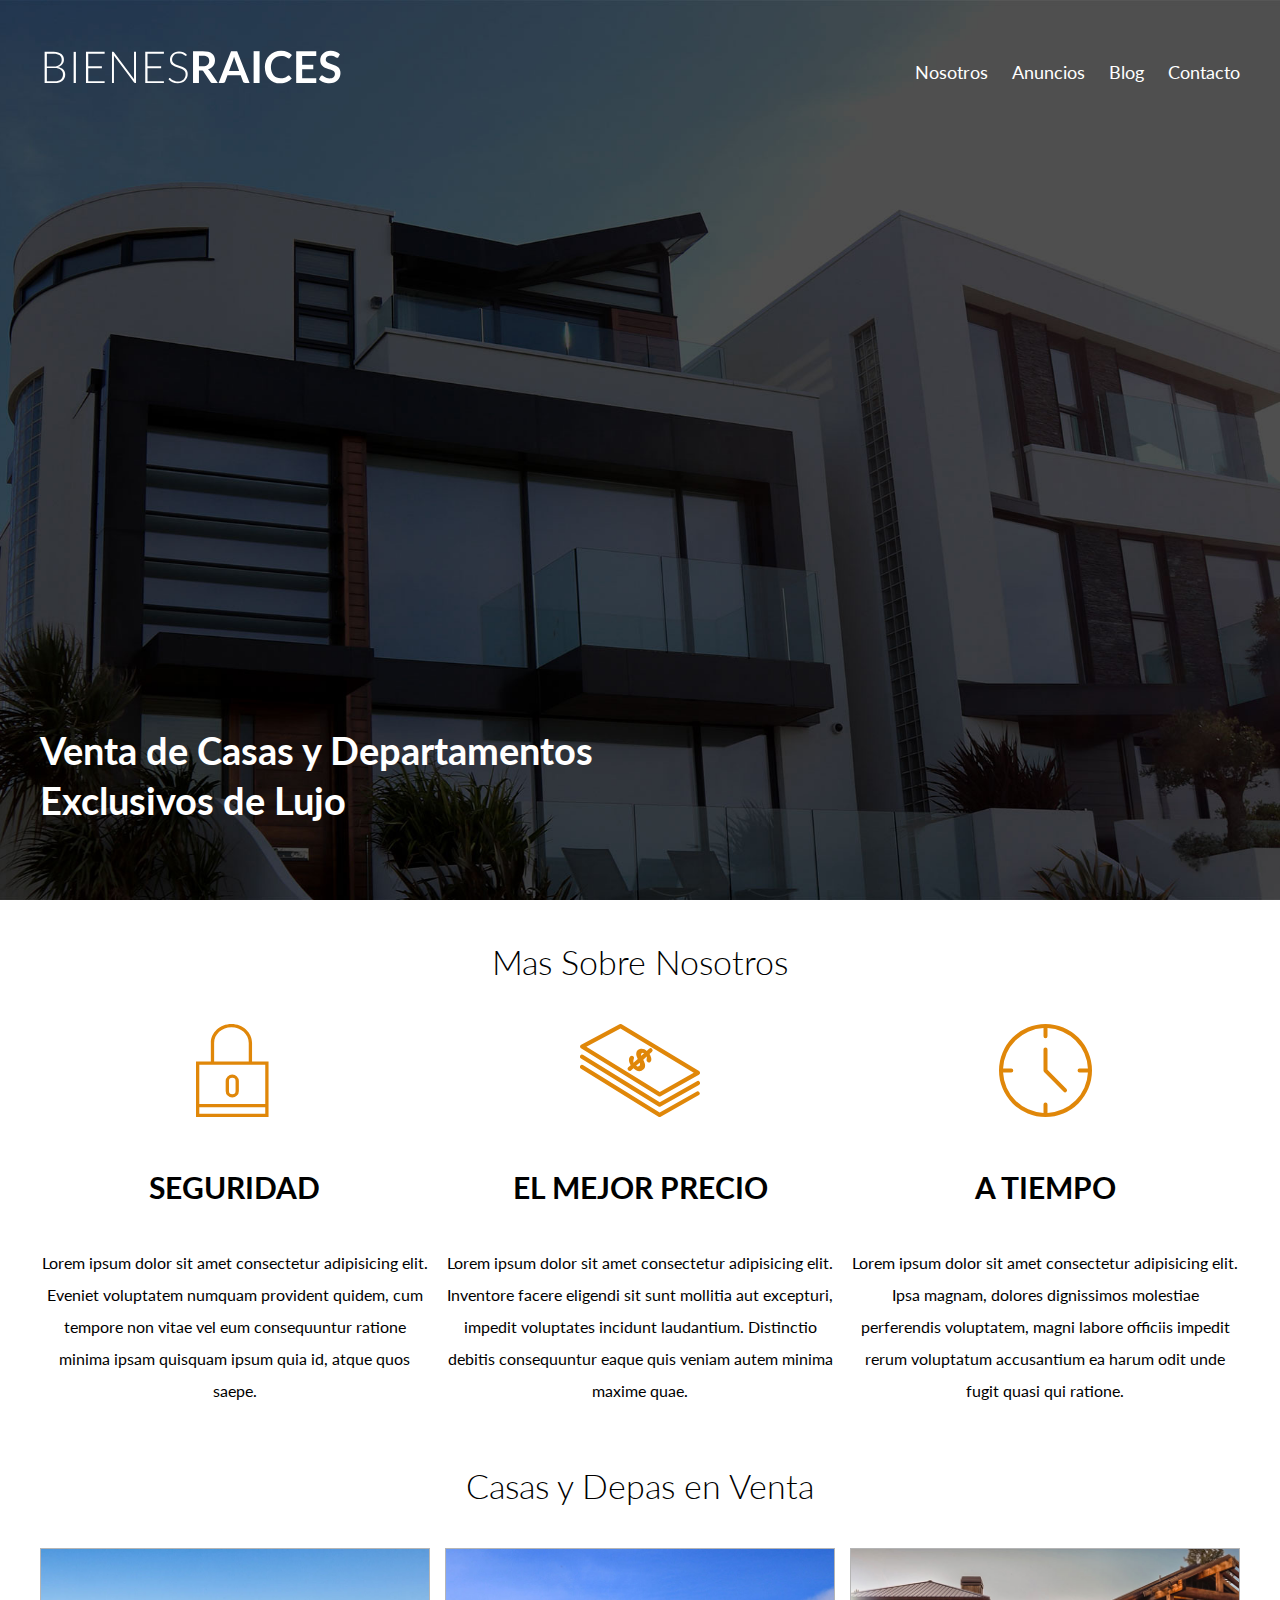
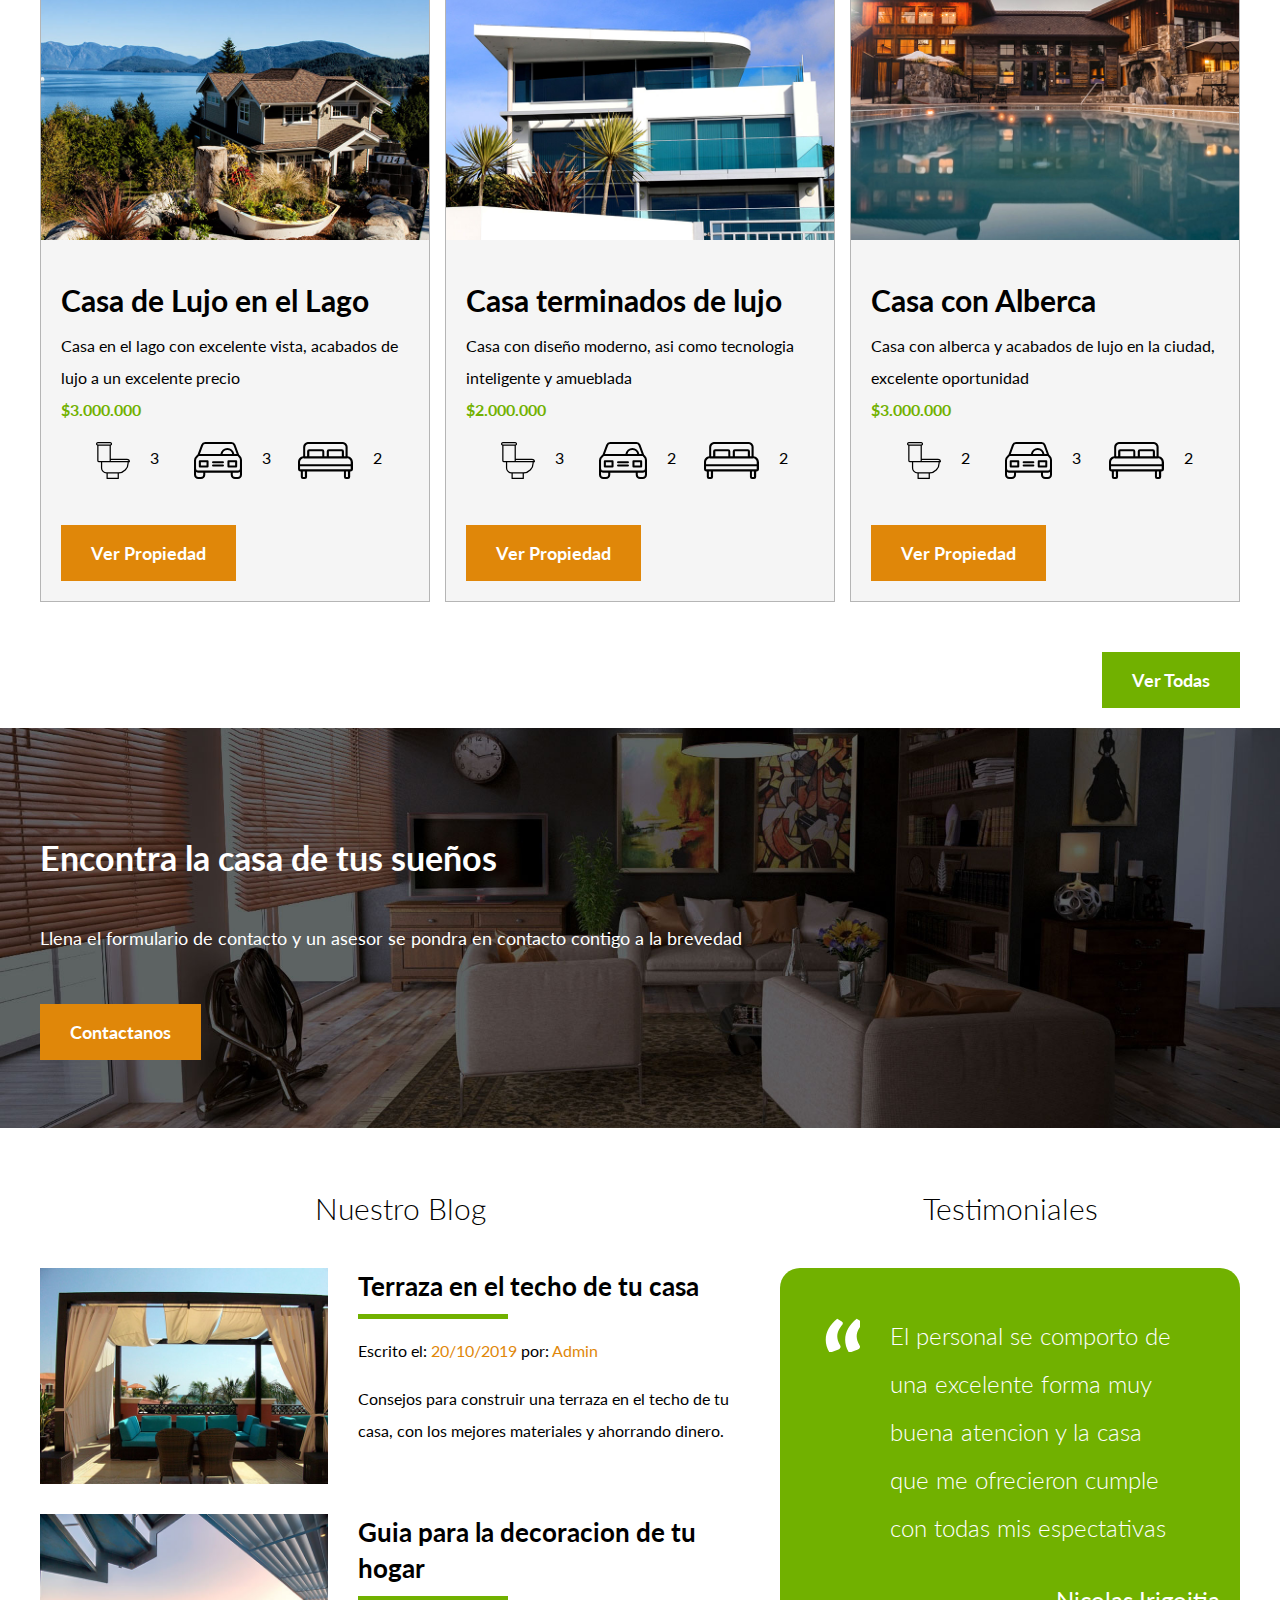
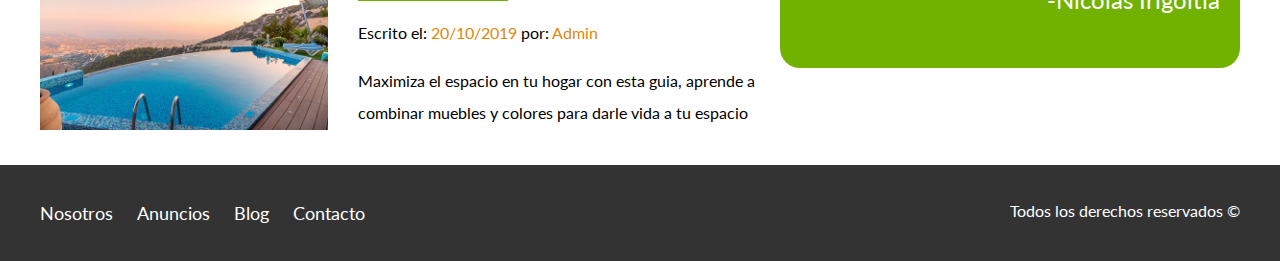
<file: index.html>
<!DOCTYPE html>
<html lang="en">
  <head>
    <meta charset="UTF-8" />
    <meta name="viewport" content="width=device-width, initial-scale=1.0" />
    <title>Bienes Raices</title>
    <link
      href="https://fonts.googleapis.com/css2?family=Lato:wght@300;400;700;900&display=swap"
      rel="stylesheet"
    />
    <link rel="stylesheet" href="css/normalize.css" />
    <link rel="stylesheet" href="css/styles.css" />
  </head>
  <body>
    <header class="site-header inicio">
      <div class="contenedor contenido-header">
        <div class="barra">
          <a href="/">
            <img src="/img/logo.svg" alt="Logotipo de bienes raices" />
          </a>
          <nav class="navegacion">
            <a href="nosotros.html">Nosotros</a>
            <a href="anuncios.html">Anuncios</a>
            <a href="blog.html">Blog</a>
            <a href="contacto.html">Contacto</a>
          </nav>
        </div>
        <h1>Venta de Casas y Departamentos Exclusivos de Lujo</h1>
      </div>
    </header>

    <section class="contenedor seccion">
      <h2 class="fw-300 centrar-texto">Mas Sobre Nosotros</h2>

      <div class="iconos-nosotros">
        <div class="icono">
          <img src="/img/icono1.svg" alt="Icono Seguridad" />
          <h3>Seguridad</h3>
          <p>
            Lorem ipsum dolor sit amet consectetur adipisicing elit. Eveniet
            voluptatem numquam provident quidem, cum tempore non vitae vel eum
            consequuntur ratione minima ipsam quisquam ipsum quia id, atque quos
            saepe.
          </p>
        </div>

        <div class="icono">
          <img src="/img/icono2.svg" alt="Icono el Mejor Precio" />
          <h3>El Mejor Precio</h3>
          <p>
            Lorem ipsum dolor sit amet consectetur adipisicing elit. Inventore
            facere eligendi sit sunt mollitia aut excepturi, impedit voluptates
            incidunt laudantium. Distinctio debitis consequuntur eaque quis
            veniam autem minima maxime quae.
          </p>
        </div>

        <div class="icono">
          <img src="/img/icono3.svg" alt="Icono a Tiempo" />
          <h3>A Tiempo</h3>
          <p>
            Lorem ipsum dolor sit amet consectetur adipisicing elit. Ipsa
            magnam, dolores dignissimos molestiae perferendis voluptatem, magni
            labore officiis impedit rerum voluptatum accusantium ea harum odit
            unde fugit quasi qui ratione.
          </p>
        </div>
      </div>
    </section>

    <main class="seccion contenedor">
      <h2 class="fw-300 centrar-texto">Casas y Depas en Venta</h2>

      <div class="contenedor-anuncios">
        <div class="anuncio">
          <img src="/img/anuncio1.jpg" alt="Anuncio 1" />
          <div class="contenido-anuncio">
            <h3>Casa de Lujo en el Lago</h3>
            <p>
              Casa en el lago con excelente vista, acabados de lujo a un
              excelente precio
            </p>
            <p class="precio">$3.000.000</p>
            <ul class="iconos-caracteristicas">
              <li>
                <img src="img/icono_wc.svg" alt="icono wc" />
                <p>3</p>
              </li>
              <li>
                <img
                  src="img/icono_estacionamiento.svg"
                  alt="icono estacionamiento"
                />
                <p>3</p>
              </li>
              <li>
                <img src="img/icono_dormitorio.svg" alt="icono dormitorio" />
                <p>2</p>
              </li>
            </ul>
            <a href="#" class="boton boton-amarillo">Ver Propiedad</a>
          </div>
        </div>

        <div class="anuncio">
          <img src="/img/anuncio2.jpg" alt="Anuncio 2" />
          <div class="contenido-anuncio">
            <h3>Casa terminados de lujo</h3>
            <p>
              Casa con diseño moderno, asi como tecnologia inteligente y
              amueblada
            </p>
            <p class="precio">$2.000.000</p>
            <ul class="iconos-caracteristicas">
              <li>
                <img src="img/icono_wc.svg" alt="icono wc" />
                <p>3</p>
              </li>
              <li>
                <img
                  src="img/icono_estacionamiento.svg"
                  alt="icono estacionamiento"
                />
                <p>2</p>
              </li>
              <li>
                <img src="img/icono_dormitorio.svg" alt="icono dormitorio" />
                <p>2</p>
              </li>
            </ul>
            <a href="#" class="boton boton-amarillo">Ver Propiedad</a>
          </div>
        </div>

        <div class="anuncio">
          <img src="/img/anuncio3.jpg" alt="Anuncio 3" />
          <div class="contenido-anuncio">
            <h3>Casa con Alberca</h3>
            <p>
              Casa con alberca y acabados de lujo en la ciudad, excelente
              oportunidad
            </p>
            <p class="precio">$3.000.000</p>
            <ul class="iconos-caracteristicas">
              <li>
                <img src="img/icono_wc.svg" alt="icono wc" />
                <p>2</p>
              </li>
              <li>
                <img
                  src="img/icono_estacionamiento.svg"
                  alt="icono estacionamiento"
                />
                <p>3</p>
              </li>
              <li>
                <img src="img/icono_dormitorio.svg" alt="icono dormitorio" />
                <p>2</p>
              </li>
            </ul>
            <a href="#" class="boton boton-amarillo">Ver Propiedad</a>
          </div>
        </div>
      </div>
      <div class="ver-todas">
        <a href="anuncios.html" class="boton boton-verde">Ver Todas</a>
      </div>
    </main>

    <section class="imagen-contacto">
      <div class="contenedor contenido-contacto">
        <h2>Encontra la casa de tus sueños</h2>
        <p>
          Llena el formulario de contacto y un asesor se pondra en contacto
          contigo a la brevedad
        </p>
        <a href="contacto.html" class="boton boton-amarillo">Contactanos</a>
      </div>
    </section>

    <div class="seccion-inferior contenedor seccion">
      <section class="blog">
        <h3 class="centrar-texto fw-300">Nuestro Blog</h3>

        <article class="entrada-blog">
          <div class="imagen">
            <img src="/img/blog1.jpg" alt="Entrada 1" />
          </div>
          <div class="texto-entrada">
            <a href="#">
              <h4>Terraza en el techo de tu casa</h4>
            </a>
            <p>Escrito el: <span> 20/10/2019 </span> por: <span> Admin </span></p>
            <p>
              Consejos para construir una terraza en el techo de tu casa, con
              los mejores materiales y ahorrando dinero.
            </p>
          </div>
        </article>

        <article class="entrada-blog">
          <div class="imagen">
            <img src="/img/blog2.jpg" alt="Entrada 2" />
          </div>
          <div class="texto-entrada">
            <a href="#">
              <h4>Guia para la decoracion de tu hogar</h4>
            </a>
            <p>Escrito el: <span> 20/10/2019 </span> por: <span> Admin </span></p>
            <p>
              Maximiza el espacio en tu hogar con esta guia, aprende a combinar
              muebles y colores para darle vida a tu espacio
            </p>
          </div>
        </article>
      </section>

      <section class="testimoniales">
        <h3 class="centrar-texto fw-300">Testimoniales</h3>
        <div class="testimonial">
          <blockquote>
            El personal se comporto de una excelente forma muy buena atencion y la
            casa que me ofrecieron cumple con todas mis espectativas
          </blockquote>
          <p>-Nicolas Irigoitia</p>
        </div>
      </section>
    </div>
    <footer class="site-footer seccion">
      <div class="contenedor contenedor-footer">
        <nav class="navegacion">
          <a href="nosotros.html">Nosotros</a>
          <a href="anuncios.html">Anuncios</a>
          <a href="blog.html">Blog</a>
          <a href="contacto.html">Contacto</a>
        </nav>

        <p class="copyright">Todos los derechos reservados &copy;</p>
      </div>
    </footer>
  </body>
</html>
</file>
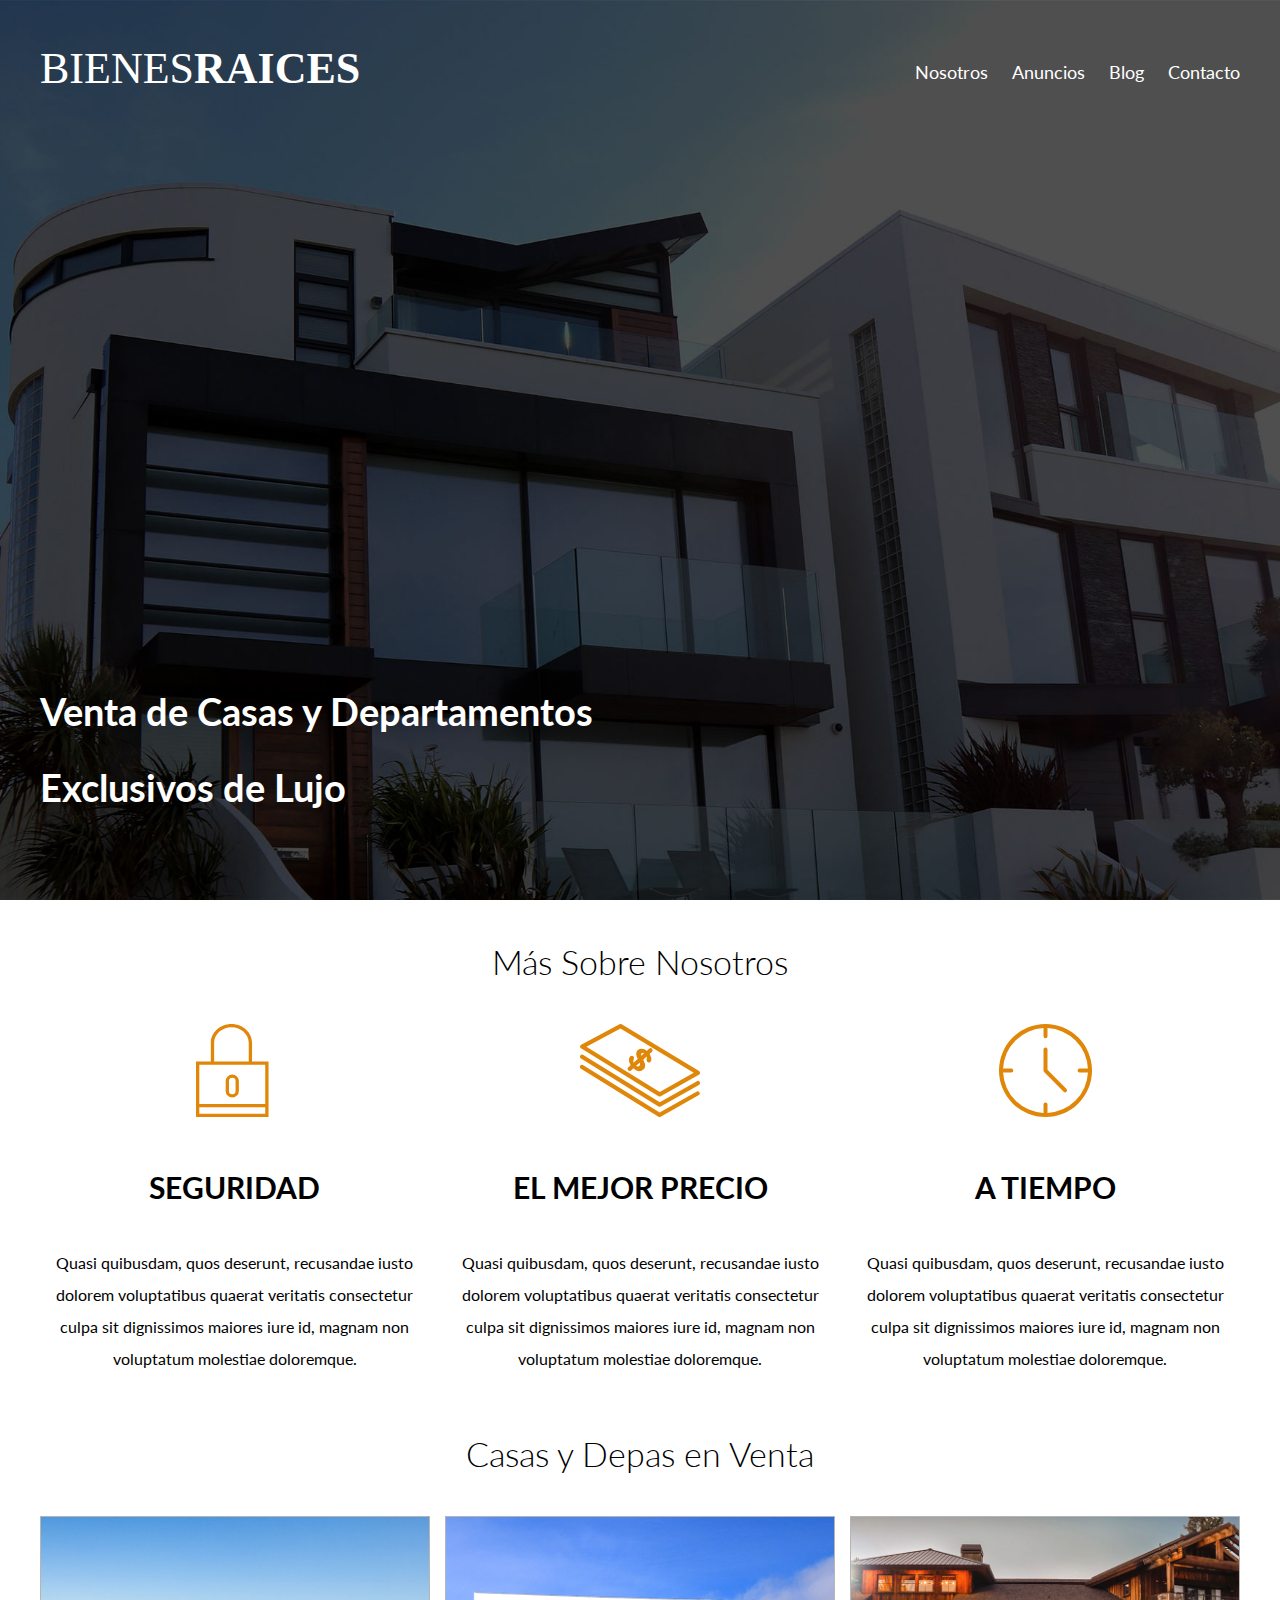
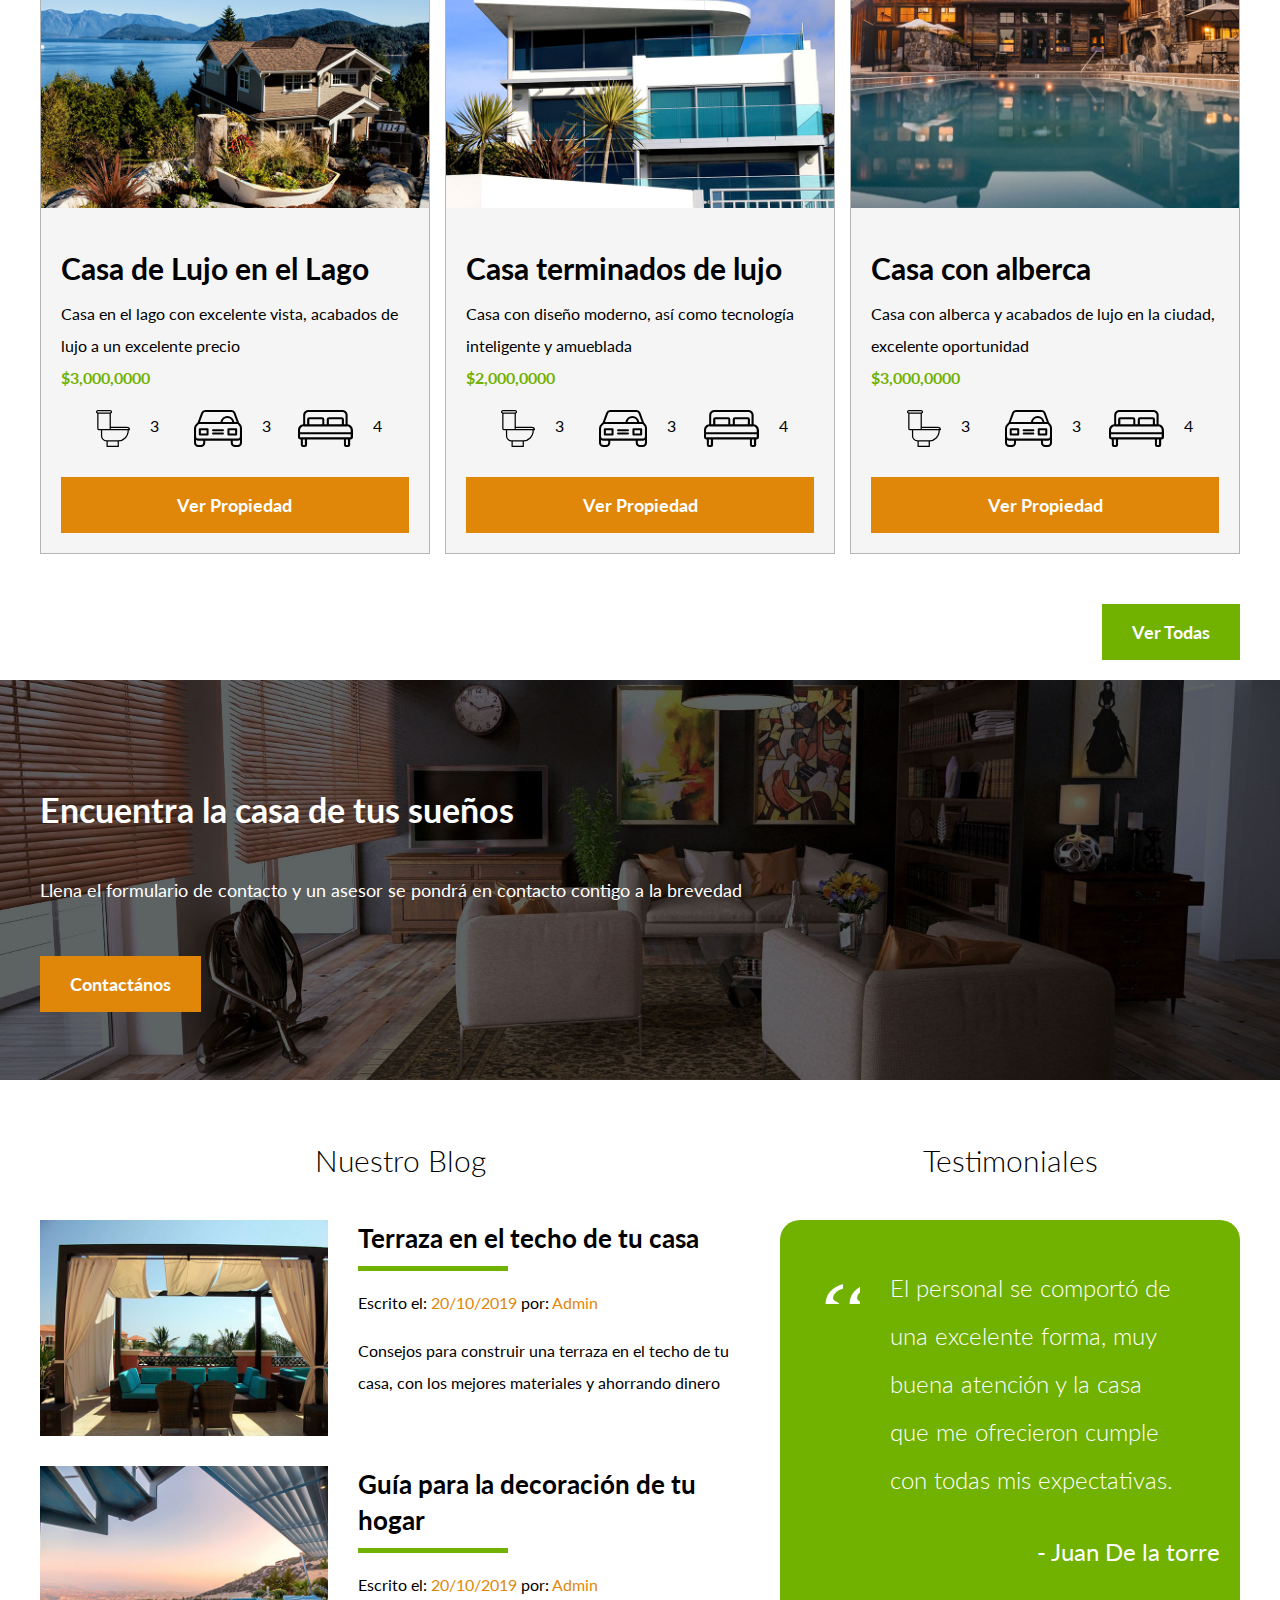
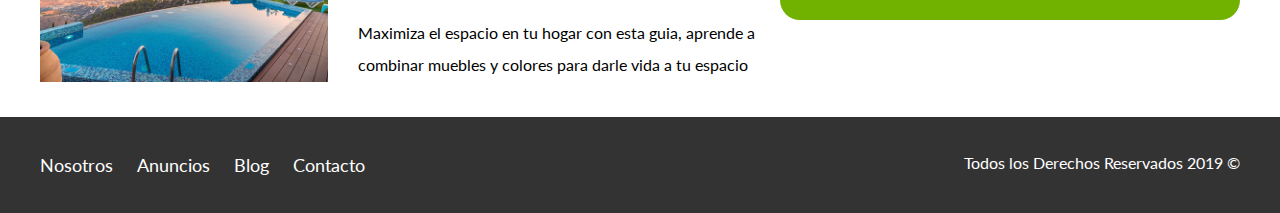
<file: proyecto Finalizado/index.html>
<!DOCTYPE html>
<html lang="en">
<head>
    <meta charset="UTF-8">
    <meta name="viewport" content="width=device-width, initial-scale=1.0">
    <meta http-equiv="X-UA-Compatible" content="ie=edge">
    <title>Bienes Raices</title>
    <link href="https://fonts.googleapis.com/css?family=Lato:300,400,700,900" rel="stylesheet">
    <link rel="stylesheet" href="css/normalize.css">
    <link rel="stylesheet" href="css/styles.css">
</head>
<body>

    <header class="site-header inicio">
        <div class="contenedor contenido-header">
            <div class="barra">
                <a href="/">
                    <img src="img/logo.svg" alt="Logotipo de Bienes Raices">
                </a>

                <div class="mobile-menu">
                    <a href="#navegacion">
                        <img src="img/barras.svg" alt="Icono Menu">
                    </a>
                </div>

                <nav id="navegacion" class="navegacion">
                    <a href="nosotros.html">Nosotros</a>
                    <a href="anuncios.html">Anuncios</a>
                    <a href="blog.html">Blog</a>
                    <a href="contacto.html">Contacto</a>
                </nav>
            </div>
            <h1>Venta de Casas y Departamentos Exclusivos de Lujo</h1>
        </div> <!-- contenedor -->
    </header>

    <section class="contenedor seccion">
        <h2 class="fw-300 centrar-texto">Más Sobre Nosotros</h2>

        <div class="iconos-nosotros">
            <div class="icono">
                <img src="img/icono1.svg" alt="Icono Seguridad">
                <h3>Seguridad</h3>
                <p>Quasi quibusdam, quos deserunt, recusandae iusto dolorem voluptatibus quaerat veritatis consectetur culpa sit dignissimos maiores iure id, magnam non voluptatum molestiae doloremque.</p>
            </div>

            <div class="icono">
                <img src="img/icono2.svg" alt="Icono Mejor Precio">
                <h3>El Mejor Precio</h3>
                <p>Quasi quibusdam, quos deserunt, recusandae iusto dolorem voluptatibus quaerat veritatis consectetur culpa sit dignissimos maiores iure id, magnam non voluptatum molestiae doloremque.</p>
            </div>

            <div class="icono">
                <img src="img/icono3.svg" alt="Icono a Tiempo">
                <h3>A Tiempo</h3>
                <p>Quasi quibusdam, quos deserunt, recusandae iusto dolorem voluptatibus quaerat veritatis consectetur culpa sit dignissimos maiores iure id, magnam non voluptatum molestiae doloremque.</p>
            </div>
        </div>
    </section>

    <main class="seccion contenedor">
        <h2 class="fw-300 centrar-texto">Casas y Depas en Venta</h2>

        <div class="contenedor-anuncios">
            <div class="anuncio">
                <img src="img/anuncio1.jpg" alt="Anuncio casa en el lago">
                <div class="contenido-anuncio">
                    <h3>Casa de Lujo en el Lago</h3>
                    <p>Casa en el lago con excelente vista, acabados de lujo a un excelente precio</p>
                    <p class="precio">$3,000,0000</p>

                    <ul class="iconos-caracteristicas">
                        <li>
                            <img src="img/icono_wc.svg" alt="icono wc">
                            <p>3</p>
                        </li>
                        <li>
                            <img src="img/icono_estacionamiento.svg" alt="icono autos">
                            <p>3</p>
                        </li>
                        <li>
                            <img src="img/icono_dormitorio.svg" alt="icono habitaciones">
                            <p>4</p>
                        </li>
                    </ul>


                    <a href="anuncio.html" class="boton boton-amarillo d-block">Ver Propiedad</a>
                </div>
            </div>

            <div class="anuncio">
                <img src="img/anuncio2.jpg" alt="Anuncio casa de lujo">
                <div class="contenido-anuncio">
                    <h3>Casa terminados de lujo</h3>
                    <p>Casa con diseño moderno, así como tecnología inteligente y amueblada</p>
                    <p class="precio">$2,000,0000</p>
                    <ul class="iconos-caracteristicas">
                        <li>
                            <img src="img/icono_wc.svg" alt="icono wc">
                            <p>3</p>
                        </li>
                        <li>
                            <img src="img/icono_estacionamiento.svg" alt="icono autos">
                            <p>3</p>
                        </li>
                        <li>
                            <img src="img/icono_dormitorio.svg" alt="icono habitaciones">
                            <p>4</p>
                        </li>
                    </ul>

                    <a href="anuncio.html" class="boton boton-amarillo d-block">Ver Propiedad</a>
                </div>
            </div>

            <div class="anuncio">
                <img src="img/anuncio3.jpg" alt="Anuncio casa con alberca">
                <div class="contenido-anuncio">
                    <h3>Casa con alberca</h3>
                    <p>Casa con alberca y acabados de lujo en la ciudad, excelente oportunidad</p>
                    <p class="precio">$3,000,0000</p>
                    <ul class="iconos-caracteristicas">
                        <li>
                            <img src="img/icono_wc.svg" alt="icono wc">
                            <p>3</p>
                        </li>
                        <li>
                            <img src="img/icono_estacionamiento.svg" alt="icono autos">
                            <p>3</p>
                        </li>
                        <li>
                            <img src="img/icono_dormitorio.svg" alt="icono habitaciones">
                            <p>4</p>
                        </li>
                    </ul>

                    <a href="anuncio.html" class="boton boton-amarillo d-block">Ver Propiedad</a>
                </div>
            </div>
        </div>

        <div class="ver-todas">
            <a href="anuncios.html" class="boton boton-verde">Ver Todas</a>
        </div>
    </main>

    <section class="imagen-contacto">
        <div class="contenedor contenido-contacto">
            <h2>Encuentra la casa de tus sueños</h2>
            <p>Llena el formulario de contacto y un asesor se pondrá en contacto contigo a la brevedad</p>
            <a href="contacto.html" class="boton boton-amarillo">Contactános</a>
        </div>
    </section>

    <div class="seccion-inferior contenedor seccion">
        <section class="blog">
            <h3 class="centrar-texto fw-300">Nuestro Blog</h3>

            <article class="entrada-blog">
                <div class="imagen">
                    <img src="img/blog1.jpg" alt="Entrada de blog">
                </div>
                <div class="texto-entrada">
                    <a href="entrada.html">
                        <h4>Terraza  en el techo de tu casa</h4>
                    </a>
                    <p>Escrito el: <span> 20/10/2019 </span> por: <span> Admin </span> </p>
                    <p>Consejos para construir una terraza en el techo de tu casa, con los mejores materiales y ahorrando dinero</p>
                </div>
            </article>

            <article class="entrada-blog">
                <div class="imagen">
                    <img src="img/blog2.jpg" alt="Entrada de blog">
                </div>
                <div class="texto-entrada">
                    <a href="entrada.html">
                        <h4>Guía para la decoración de tu hogar</h4>
                    </a>
                    <p>Escrito el: <span> 20/10/2019 </span> por: <span> Admin </span> </p>
                    <p>Maximiza el espacio en tu hogar con esta guia, aprende a combinar muebles y colores para darle vida a tu espacio</p>
                </div>
            </article>
        </section>

        <section class="testimoniales">
            <h3 class="centrar-texto fw-300">Testimoniales</h3>
            <div class="testimonial">
                
                <blockquote>
                    El personal se comportó de una excelente forma, muy buena atención y la casa que me ofrecieron cumple con todas mis expectativas.
                </blockquote>
                <p>- Juan De la torre</p>
            </div>
        </section>

    </div>

    <footer class="site-footer seccion">
        <div class="contenedor contenedor-footer">
            <nav class="navegacion">
                <a href="nosotros.html">Nosotros</a>
                <a href="anuncios.html">Anuncios</a>
                <a href="blog.html">Blog</a>
                <a href="contacto.html">Contacto</a>
            </nav>
            <p class="copyright">Todos los Derechos Reservados 2019 &copy; </p>
        </div>
    </footer>
</body>
</html>
</file>
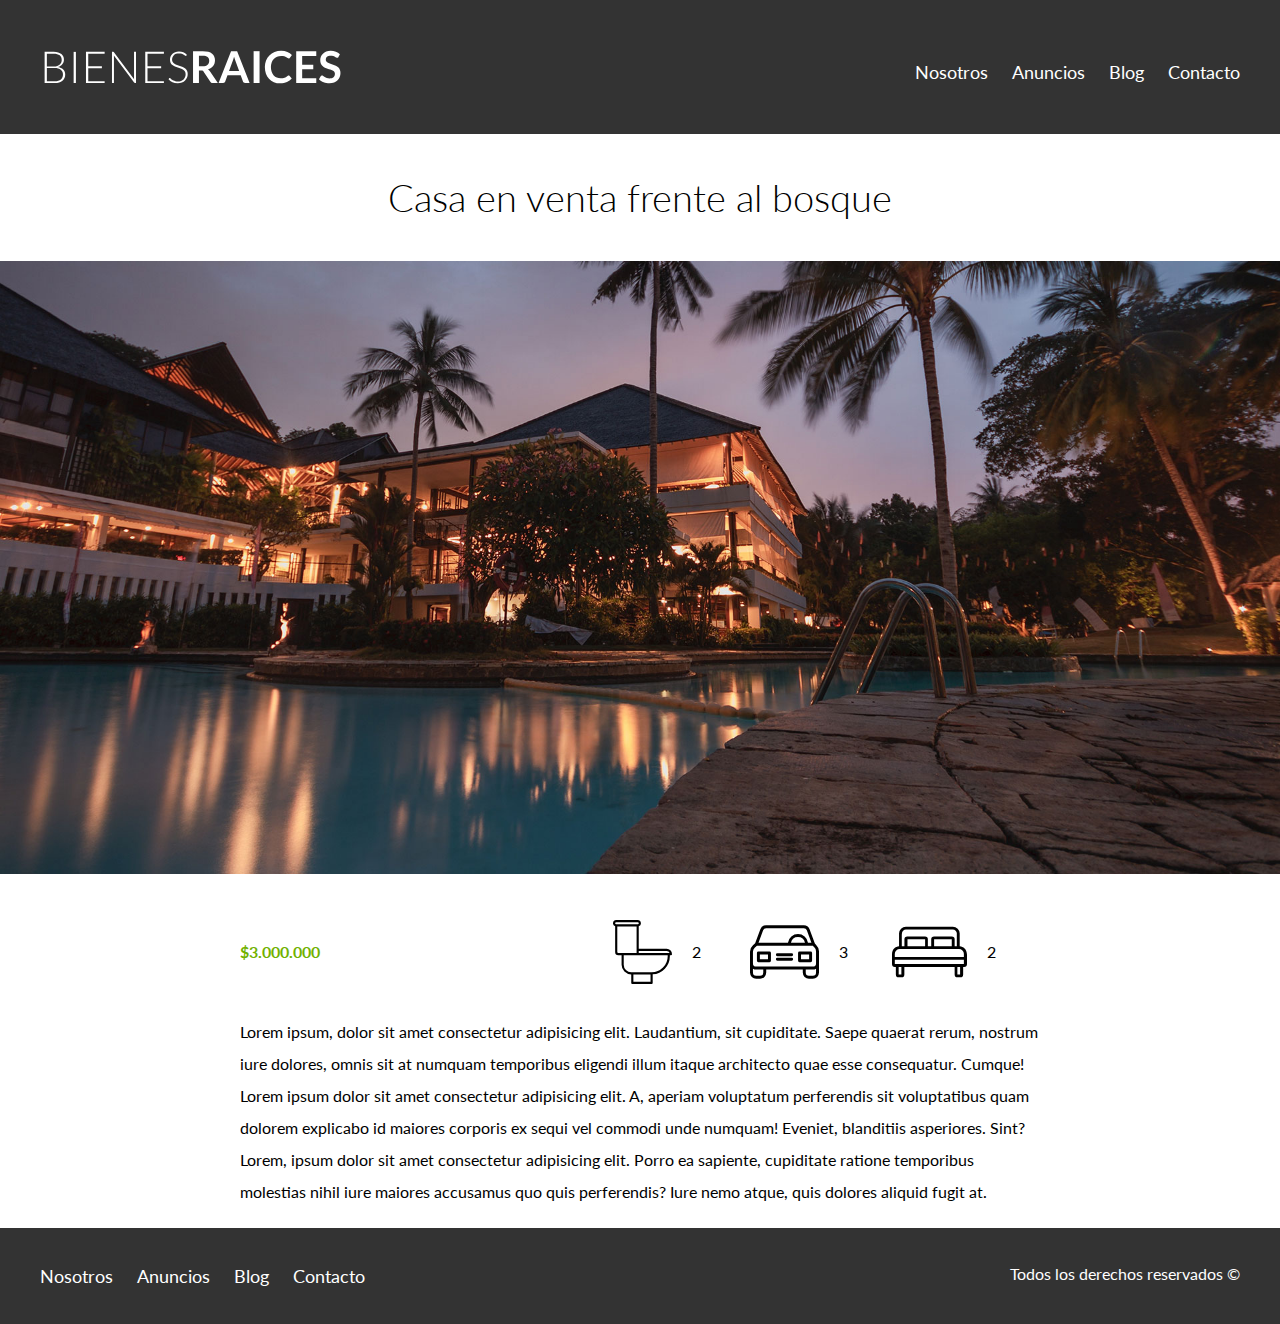
<file: anuncio.html>
<!DOCTYPE html>
<html lang="en">
  <head>
    <meta charset="UTF-8" />
    <meta name="viewport" content="width=device-width, initial-scale=1.0" />
    <title>Bienes Raices</title>
    <link
      href="https://fonts.googleapis.com/css2?family=Lato:wght@300;400;700;900&display=swap"
      rel="stylesheet"
    />
    <link rel="stylesheet" href="css/normalize.css" />
    <link rel="stylesheet" href="css/styles.css" />
  </head>
  <body>
    <header class="site-header">
      <div class="contenedor contenido-header">
        <div class="barra">
          <a href="/">
            <img src="/img/logo.svg" alt="Logotipo de bienes raices" />
          </a>
          <nav class="navegacion">
            <a href="nosotros.html">Nosotros</a>
            <a href="anuncios.html">Anuncios</a>
            <a href="blog.html">Blog</a>
            <a href="contacto.html">Contacto</a>
          </nav>
        </div>
      </div>
    </header>

    <h1 class="fw-300 centrar-texto">Casa en venta frente al bosque</h1>
    <img src="img/destacada.jpg" alt="imagen anuncio">
    <main class="contenedor seccion contenido-centrado">
      <div class="resumen-propiedad">
        <p class="precio">$3.000.000</p>
        <ul class="iconos-caracteristicas">
          <li>
            <img src="img/icono_wc.svg" alt="icono wc" />
            <p>2</p>
          </li>
          <li>
            <img
              src="img/icono_estacionamiento.svg"
              alt="icono estacionamiento"
            />
            <p>3</p>
          </li>
          <li>
            <img src="img/icono_dormitorio.svg" alt="icono dormitorio" />
            <p>2</p>
          </li>
        </ul>
      </div>
      <p>Lorem ipsum, dolor sit amet consectetur adipisicing elit. Laudantium, sit cupiditate. Saepe quaerat rerum, nostrum iure dolores, omnis sit at numquam temporibus eligendi illum itaque architecto quae esse consequatur. Cumque! Lorem ipsum dolor sit amet consectetur adipisicing elit. A, aperiam voluptatum perferendis sit voluptatibus quam dolorem explicabo id maiores corporis ex sequi vel commodi unde numquam! Eveniet, blanditiis asperiores. Sint? Lorem, ipsum dolor sit amet consectetur adipisicing elit. Porro ea sapiente, cupiditate ratione temporibus molestias nihil iure maiores accusamus quo quis perferendis? Iure nemo atque, quis dolores aliquid fugit at.</p>
    </main>
    

    <footer class="site-footer seccion">
      <div class="contenedor contenedor-footer">
        <nav class="navegacion">
          <a href="nosotros.html">Nosotros</a>
          <a href="anuncios.html">Anuncios</a>
          <a href="blog.html">Blog</a>
          <a href="contacto.html">Contacto</a>
        </nav>

        <p class="copyright">Todos los derechos reservados &copy;</p>
      </div>
    </footer>
  </body>
</html>
</file>
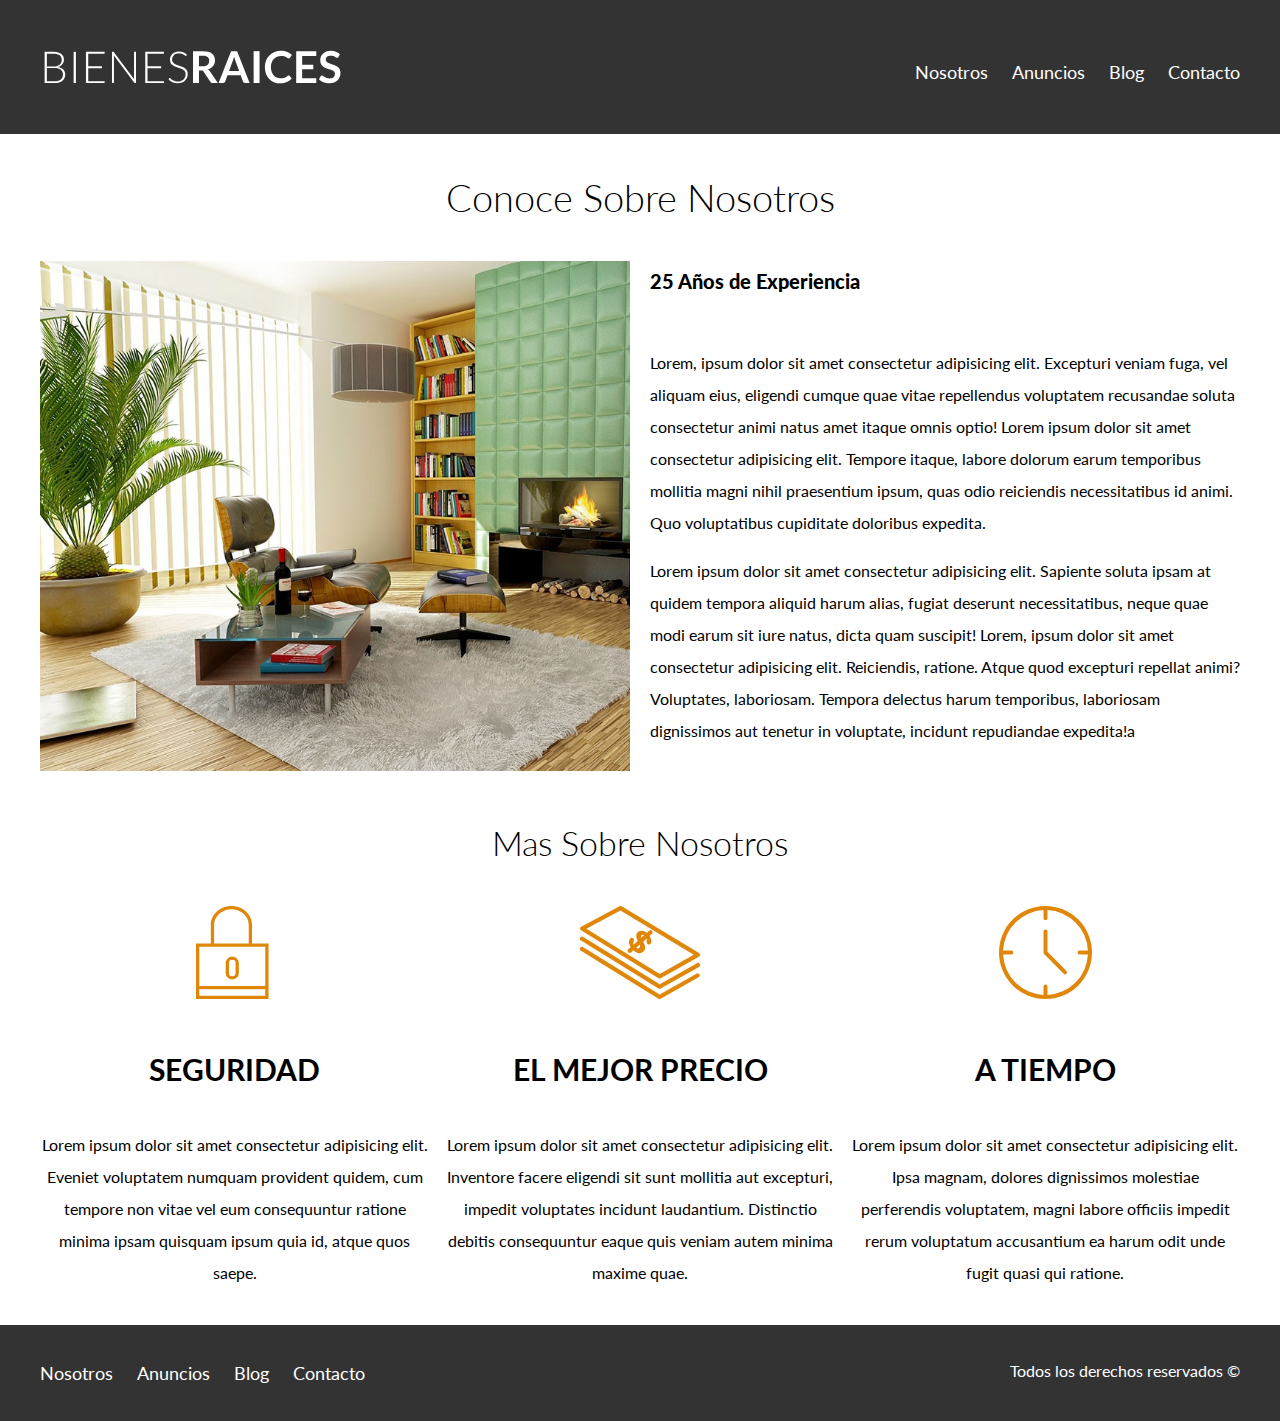
<file: nosotros.html>
<!DOCTYPE html>
<html lang="en">
  <head>
    <meta charset="UTF-8" />
    <meta name="viewport" content="width=device-width, initial-scale=1.0" />
    <title>Bienes Raices</title>
    <link
      href="https://fonts.googleapis.com/css2?family=Lato:wght@300;400;700;900&display=swap"
      rel="stylesheet"
    />
    <link rel="stylesheet" href="css/normalize.css" />
    <link rel="stylesheet" href="css/styles.css" />
  </head>
  <body>
    <header class="site-header">
      <div class="contenedor contenido-header">
        <div class="barra">
          <a href="/">
            <img src="/img/logo.svg" alt="Logotipo de bienes raices" />
          </a>
          <nav class="navegacion">
            <a href="nosotros.html">Nosotros</a>
            <a href="anuncios.html">Anuncios</a>
            <a href="blog.html">Blog</a>
            <a href="contacto.html">Contacto</a>
          </nav>
        </div>
      </div>
    </header>

    <main class="contenedor">
      <h1 class="fw-300 centrar-texto">Conoce Sobre Nosotros</h1>

      <div class="contenido-nosotros">
        <div class="imagen">
          <img src="img/nosotros.jpg" alt="imagenNosotros">
        </div>
        <div class="texto-nosotros">
          <blockquote>25 Años de Experiencia</blockquote>

          <p>Lorem, ipsum dolor sit amet consectetur adipisicing elit. Excepturi veniam fuga, vel aliquam eius, eligendi cumque quae vitae repellendus voluptatem recusandae soluta consectetur animi natus amet itaque omnis optio! Lorem ipsum dolor sit amet consectetur adipisicing elit. Tempore itaque, labore dolorum earum temporibus mollitia magni nihil praesentium ipsum, quas odio reiciendis necessitatibus id animi. Quo voluptatibus cupiditate doloribus expedita.</p>

          <p>Lorem ipsum dolor sit amet consectetur adipisicing elit. Sapiente soluta ipsam at quidem tempora aliquid harum alias, fugiat deserunt necessitatibus, neque quae modi earum sit iure natus, dicta quam suscipit! Lorem, ipsum dolor sit amet consectetur adipisicing elit. Reiciendis, ratione. Atque quod excepturi repellat animi? Voluptates, laboriosam. Tempora delectus harum temporibus, laboriosam dignissimos aut tenetur in voluptate, incidunt repudiandae expedita!a</p>
        </div>
      </div>
    </main>

    <section class="contenedor seccion">
      <h2 class="fw-300 centrar-texto">Mas Sobre Nosotros</h2>

      <div class="iconos-nosotros">
        <div class="icono">
          <img src="/img/icono1.svg" alt="Icono Seguridad" />
          <h3>Seguridad</h3>
          <p>
            Lorem ipsum dolor sit amet consectetur adipisicing elit. Eveniet
            voluptatem numquam provident quidem, cum tempore non vitae vel eum
            consequuntur ratione minima ipsam quisquam ipsum quia id, atque quos
            saepe.
          </p>
        </div>

        <div class="icono">
          <img src="/img/icono2.svg" alt="Icono el Mejor Precio" />
          <h3>El Mejor Precio</h3>
          <p>
            Lorem ipsum dolor sit amet consectetur adipisicing elit. Inventore
            facere eligendi sit sunt mollitia aut excepturi, impedit voluptates
            incidunt laudantium. Distinctio debitis consequuntur eaque quis
            veniam autem minima maxime quae.
          </p>
        </div>

        <div class="icono">
          <img src="/img/icono3.svg" alt="Icono a Tiempo" />
          <h3>A Tiempo</h3>
          <p>
            Lorem ipsum dolor sit amet consectetur adipisicing elit. Ipsa
            magnam, dolores dignissimos molestiae perferendis voluptatem, magni
            labore officiis impedit rerum voluptatum accusantium ea harum odit
            unde fugit quasi qui ratione.
          </p>
        </div>
      </div>
    </section>

    <footer class="site-footer seccion">
      <div class="contenedor contenedor-footer">
        <nav class="navegacion">
          <a href="nosotros.html">Nosotros</a>
          <a href="anuncios.html">Anuncios</a>
          <a href="blog.html">Blog</a>
          <a href="contacto.html">Contacto</a>
        </nav>

        <p class="copyright">Todos los derechos reservados &copy;</p>
      </div>
    </footer>
  </body>
</html>
</file>
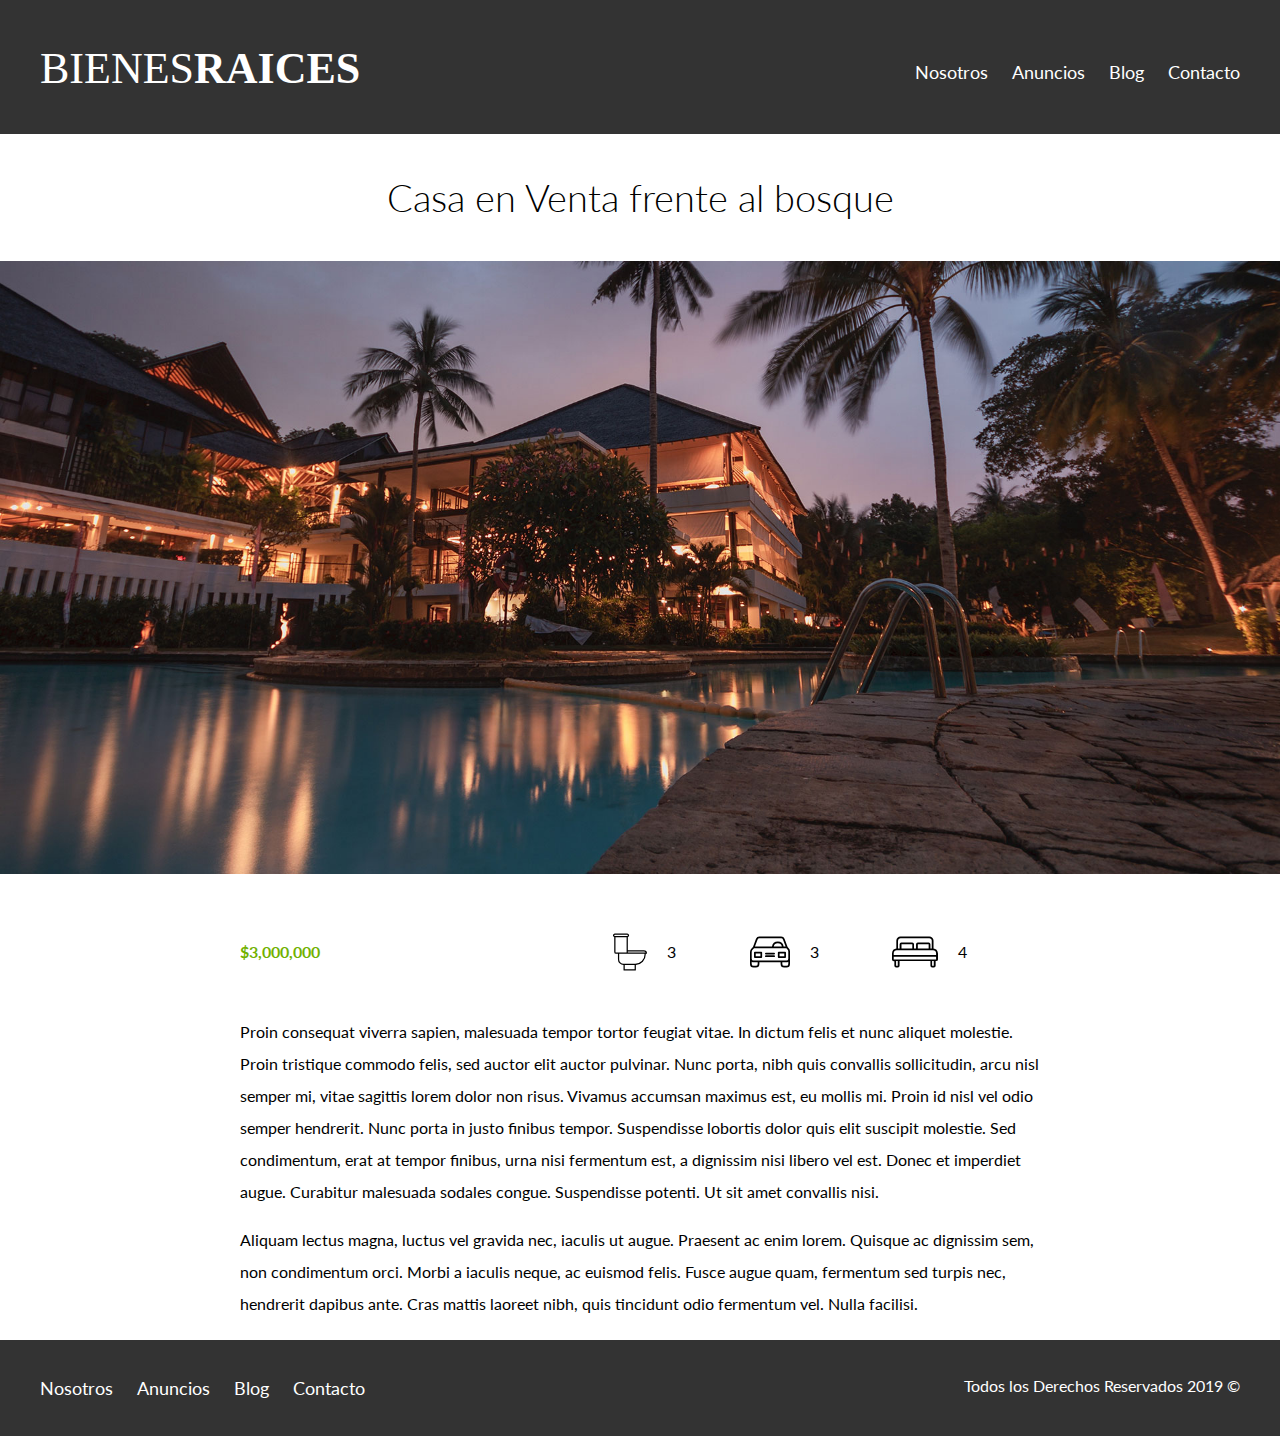
<file: proyecto Finalizado/anuncio.html>
<!DOCTYPE html>
<html lang="en">
<head>
    <meta charset="UTF-8">
    <meta name="viewport" content="width=device-width, initial-scale=1.0">
    <meta http-equiv="X-UA-Compatible" content="ie=edge">
    <title>Bienes Raices</title>
    <link href="https://fonts.googleapis.com/css?family=Lato:300,400,700,900" rel="stylesheet">
    <link rel="stylesheet" href="css/normalize.css">
    <link rel="stylesheet" href="css/styles.css">
</head>
<body>

    <header class="site-header">
        <div class="contenedor contenido-header">
            <div class="barra">
                <a href="/">
                    <img src="img/logo.svg" alt="Logotipo de Bienes Raices">
                </a>
                <div class="mobile-menu">
                    <a href="#navegacion">
                        <img src="img/barras.svg" alt="Icono Menu">
                    </a>
                </div>

                <nav id="navegacion" class="navegacion">
                    <a href="nosotros.html">Nosotros</a>
                    <a href="anuncios.html">Anuncios</a>
                    <a href="blog.html">Blog</a>
                    <a href="contacto.html">Contacto</a>
                </nav>
            </div>
        </div> <!-- contenedor -->
    </header>

    <h1 class="fw-300 centrar-texto">Casa en Venta frente al bosque</h1>
    <img src="img/destacada.jpg" alt="Imagen Anuncio">

    <main class="contenedor seccion contenido-centrado">
        <div class="resumen-propiedad">
            <p class="precio">$3,000,000</p>
            <ul class="iconos-caracteristicas">
                <li>
                    <img src="img/icono_wc.svg" alt="icono wc">
                    <p>3</p>
                </li>
                <li>
                    <img src="img/icono_estacionamiento.svg" alt="icono autos">
                    <p>3</p>
                </li>
                <li>
                    <img src="img/icono_dormitorio.svg" alt="icono habitaciones">
                    <p>4</p>
                </li>
            </ul>
        </div><!--.resumen-propiedad-->

        <p>Proin consequat viverra sapien, malesuada tempor tortor feugiat vitae. In dictum felis et nunc aliquet molestie. Proin tristique commodo felis, sed auctor elit auctor pulvinar. Nunc porta, nibh quis convallis sollicitudin, arcu nisl semper mi, vitae sagittis lorem dolor non risus. Vivamus accumsan maximus est, eu mollis mi. Proin id nisl vel odio semper hendrerit. Nunc porta in justo finibus tempor. Suspendisse lobortis dolor quis elit suscipit molestie. Sed condimentum, erat at tempor finibus, urna nisi fermentum est, a dignissim nisi libero vel est. Donec et imperdiet augue. Curabitur malesuada sodales congue. Suspendisse potenti. Ut sit amet convallis nisi.</p>

        <p>Aliquam lectus magna, luctus vel gravida nec, iaculis ut augue. Praesent ac enim lorem. Quisque ac dignissim sem, non condimentum orci. Morbi a iaculis neque, ac euismod felis. Fusce augue quam, fermentum sed turpis nec, hendrerit dapibus ante. Cras mattis laoreet nibh, quis tincidunt odio fermentum vel. Nulla facilisi.</p>
    </main>

    <footer class="site-footer seccion">
        <div class="contenedor contenedor-footer">
            <nav class="navegacion">
                <a href="nosotros.html">Nosotros</a>
                <a href="anuncios.html">Anuncios</a>
                <a href="blog.html">Blog</a>
                <a href="contacto.html">Contacto</a>
            </nav>
            <p class="copyright">Todos los Derechos Reservados 2019 &copy; </p>
        </div>
    </footer>
</body>
</html>
</file>
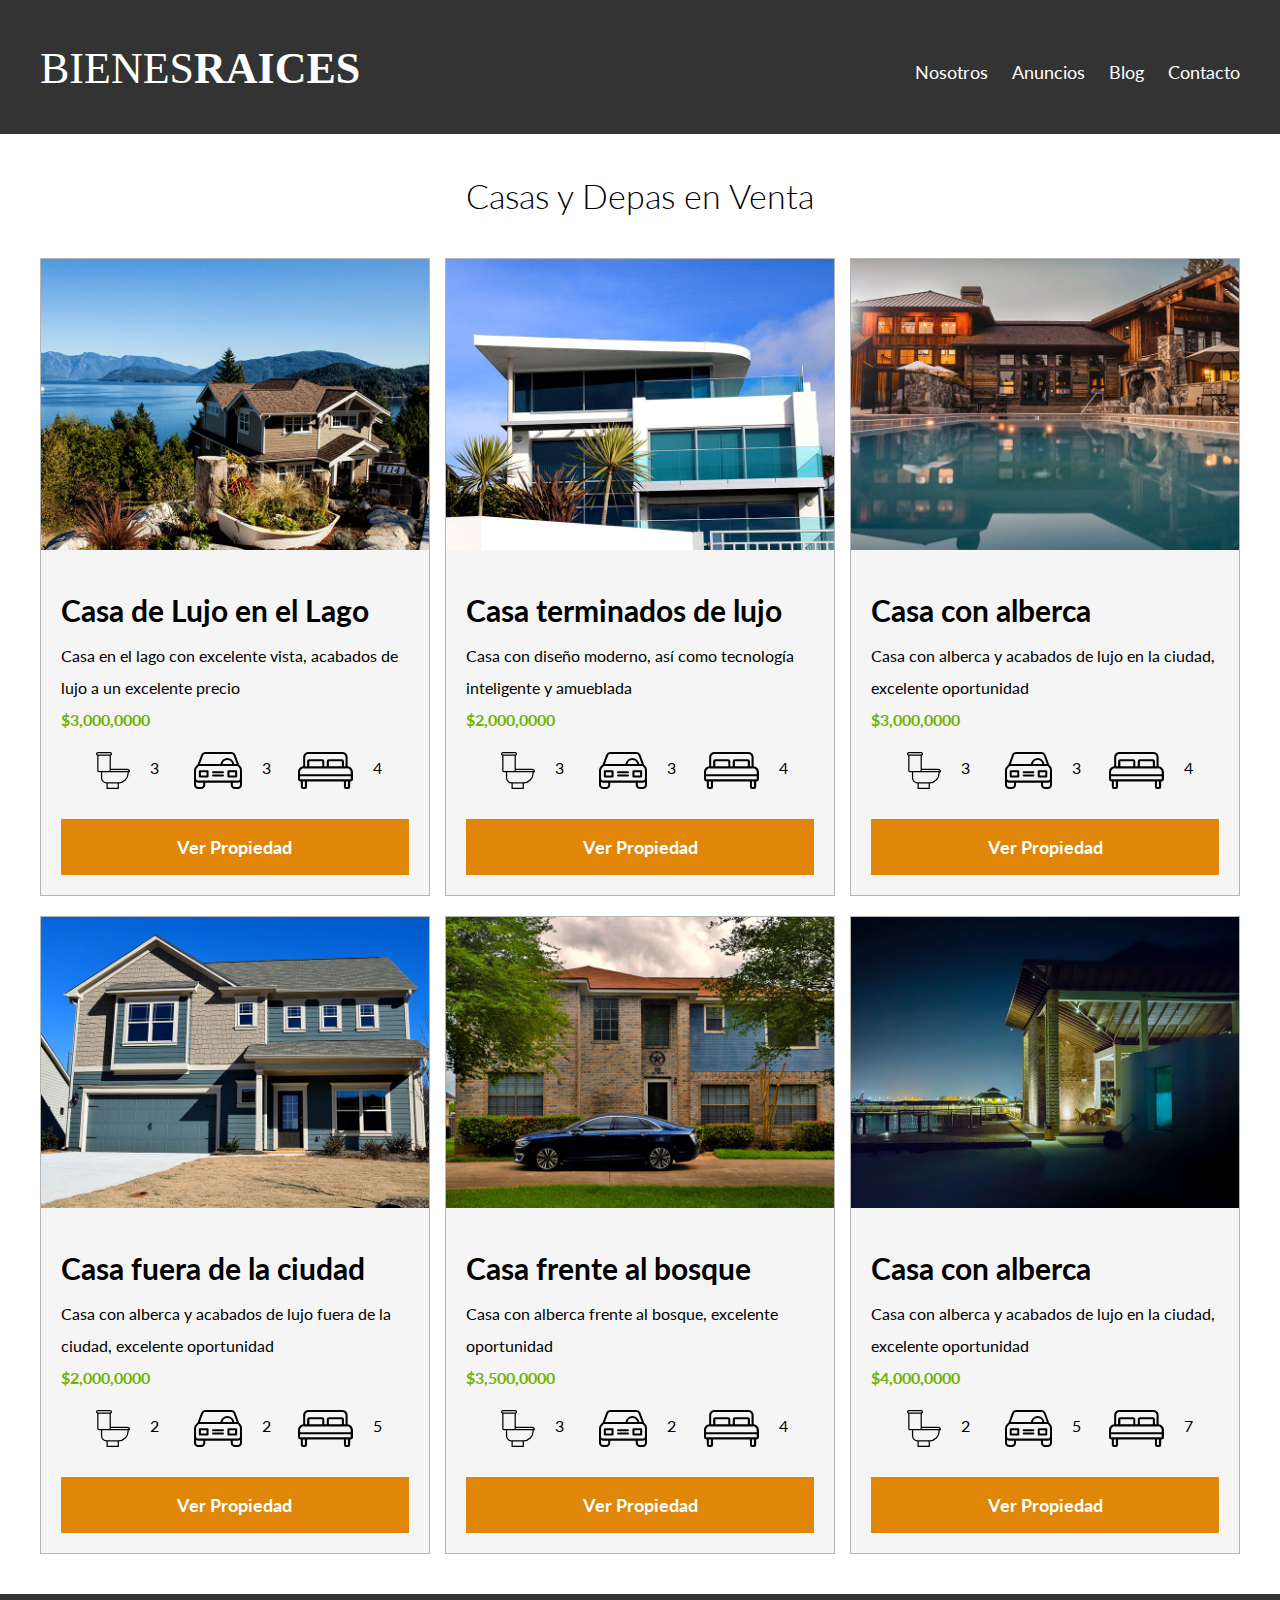
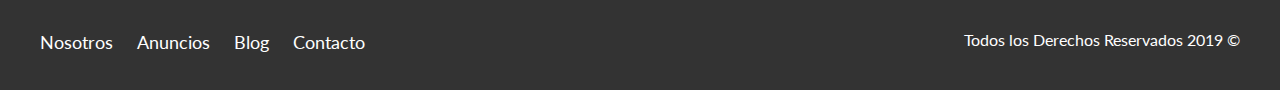
<file: proyecto Finalizado/anuncios.html>
<!DOCTYPE html>
<html lang="en">
<head>
    <meta charset="UTF-8">
    <meta name="viewport" content="width=device-width, initial-scale=1.0">
    <meta http-equiv="X-UA-Compatible" content="ie=edge">
    <title>Bienes Raices</title>
    <link href="https://fonts.googleapis.com/css?family=Lato:300,400,700,900" rel="stylesheet">
    <link rel="stylesheet" href="css/normalize.css">
    <link rel="stylesheet" href="css/styles.css">
</head>
<body>

    <header class="site-header">
        <div class="contenedor contenido-header">
            <div class="barra">
                <a href="/">
                    <img src="img/logo.svg" alt="Logotipo de Bienes Raices">
                </a>
                <div class="mobile-menu">
                    <a href="#navegacion">
                        <img src="img/barras.svg" alt="Icono Menu">
                    </a>
                </div>

                <nav id="navegacion" class="navegacion">
                    <a href="nosotros.html">Nosotros</a>
                    <a href="anuncios.html">Anuncios</a>
                    <a href="blog.html">Blog</a>
                    <a href="contacto.html">Contacto</a>
                </nav>
            </div>
        </div> <!-- contenedor -->
    </header>

    <main class="seccion contenedor">
        <h2 class="fw-300 centrar-texto">Casas y Depas en Venta</h2>

        <div class="contenedor-anuncios">
            <div class="anuncio">
                <img src="img/anuncio1.jpg" alt="Anuncio casa en el lago">
                <div class="contenido-anuncio">
                    <h3>Casa de Lujo en el Lago</h3>
                    <p>Casa en el lago con excelente vista, acabados de lujo a un excelente precio</p>
                    <p class="precio">$3,000,0000</p>

                    <ul class="iconos-caracteristicas">
                        <li>
                            <img src="img/icono_wc.svg" alt="icono wc">
                            <p>3</p>
                        </li>
                        <li>
                            <img src="img/icono_estacionamiento.svg" alt="icono autos">
                            <p>3</p>
                        </li>
                        <li>
                            <img src="img/icono_dormitorio.svg" alt="icono habitaciones">
                            <p>4</p>
                        </li>
                    </ul>


                    <a href="anuncio.html" class="boton boton-amarillo d-block">Ver Propiedad</a>
                </div>
            </div>

            <div class="anuncio">
                <img src="img/anuncio2.jpg" alt="Anuncio casa de lujo">
                <div class="contenido-anuncio">
                    <h3>Casa terminados de lujo</h3>
                    <p>Casa con diseño moderno, así como tecnología inteligente y amueblada</p>
                    <p class="precio">$2,000,0000</p>
                    <ul class="iconos-caracteristicas">
                        <li>
                            <img src="img/icono_wc.svg" alt="icono wc">
                            <p>3</p>
                        </li>
                        <li>
                            <img src="img/icono_estacionamiento.svg" alt="icono autos">
                            <p>3</p>
                        </li>
                        <li>
                            <img src="img/icono_dormitorio.svg" alt="icono habitaciones">
                            <p>4</p>
                        </li>
                    </ul>

                    <a href="anuncio.html" class="boton boton-amarillo d-block">Ver Propiedad</a>
                </div>
            </div>

            <div class="anuncio">
                <img src="img/anuncio3.jpg" alt="Anuncio casa con alberca">
                <div class="contenido-anuncio">
                    <h3>Casa con alberca</h3>
                    <p>Casa con alberca y acabados de lujo en la ciudad, excelente oportunidad</p>
                    <p class="precio">$3,000,0000</p>
                    <ul class="iconos-caracteristicas">
                        <li>
                            <img src="img/icono_wc.svg" alt="icono wc">
                            <p>3</p>
                        </li>
                        <li>
                            <img src="img/icono_estacionamiento.svg" alt="icono autos">
                            <p>3</p>
                        </li>
                        <li>
                            <img src="img/icono_dormitorio.svg" alt="icono habitaciones">
                            <p>4</p>
                        </li>
                    </ul>

                    <a href="anuncio.html" class="boton boton-amarillo d-block">Ver Propiedad</a>
                </div><!--contenido anuncio-->
            </div> <!--anuncio-->

            <div class="anuncio">
                <img src="img/anuncio4.jpg" alt="Anuncio casa de lujo">
                <div class="contenido-anuncio">
                    <h3>Casa fuera de la ciudad</h3>
                    <p>Casa con alberca y acabados de lujo fuera de la ciudad, excelente oportunidad</p>
                    <p class="precio">$2,000,0000</p>
                    <ul class="iconos-caracteristicas">
                        <li>
                            <img src="img/icono_wc.svg" alt="icono wc">
                            <p>2</p>
                        </li>
                        <li>
                            <img src="img/icono_estacionamiento.svg" alt="icono autos">
                            <p>2</p>
                        </li>
                        <li>
                            <img src="img/icono_dormitorio.svg" alt="icono habitaciones">
                            <p>5</p>
                        </li>
                    </ul>

                    <a href="anuncio.html" class="boton boton-amarillo d-block">Ver Propiedad</a>
                </div><!--contenido anuncio-->
            </div> <!--anuncio-->
        
            <div class="anuncio">
                <img src="img/anuncio5.jpg" alt="Anuncio casa con alberca">
                <div class="contenido-anuncio">
                    <h3>Casa frente al bosque</h3>
                    <p>Casa con alberca frente al bosque, excelente oportunidad</p>
                    <p class="precio">$3,500,0000</p>
                    <ul class="iconos-caracteristicas">
                        <li>
                            <img src="img/icono_wc.svg" alt="icono wc">
                            <p>3</p>
                        </li>
                        <li>
                            <img src="img/icono_estacionamiento.svg" alt="icono autos">
                            <p>2</p>
                        </li>
                        <li>
                            <img src="img/icono_dormitorio.svg" alt="icono habitaciones">
                            <p>4</p>
                        </li>
                    </ul>

                    <a href="anuncio.html" class="boton boton-amarillo d-block">Ver Propiedad</a>
                </div><!--contenido anuncio-->
            </div> <!--anuncio-->

            <div class="anuncio">
                <img src="img/anuncio6.jpg" alt="Anuncio casa con alberca">
                <div class="contenido-anuncio">
                    <h3>Casa con alberca</h3>
                    <p>Casa con alberca y acabados de lujo en la ciudad, excelente oportunidad</p>
                    <p class="precio">$4,000,0000</p>
                    <ul class="iconos-caracteristicas">
                        <li>
                            <img src="img/icono_wc.svg" alt="icono wc">
                            <p>2</p>
                        </li>
                        <li>
                            <img src="img/icono_estacionamiento.svg" alt="icono autos">
                            <p>5</p>
                        </li>
                        <li>
                            <img src="img/icono_dormitorio.svg" alt="icono habitaciones">
                            <p>7</p>
                        </li>
                    </ul>

                    <a href="anuncio.html" class="boton boton-amarillo d-block">Ver Propiedad</a>
                </div><!--contenido anuncio-->
            </div> <!--anuncio-->
        </div>
    </main>

    <footer class="site-footer seccion">
        <div class="contenedor contenedor-footer">
            <nav class="navegacion">
                <a href="nosotros.html">Nosotros</a>
                <a href="anuncios.html">Anuncios</a>
                <a href="blog.html">Blog</a>
                <a href="contacto.html">Contacto</a>
            </nav>
            <p class="copyright">Todos los Derechos Reservados 2019 &copy; </p>
        </div>
    </footer>
</body>
</html>
</file>
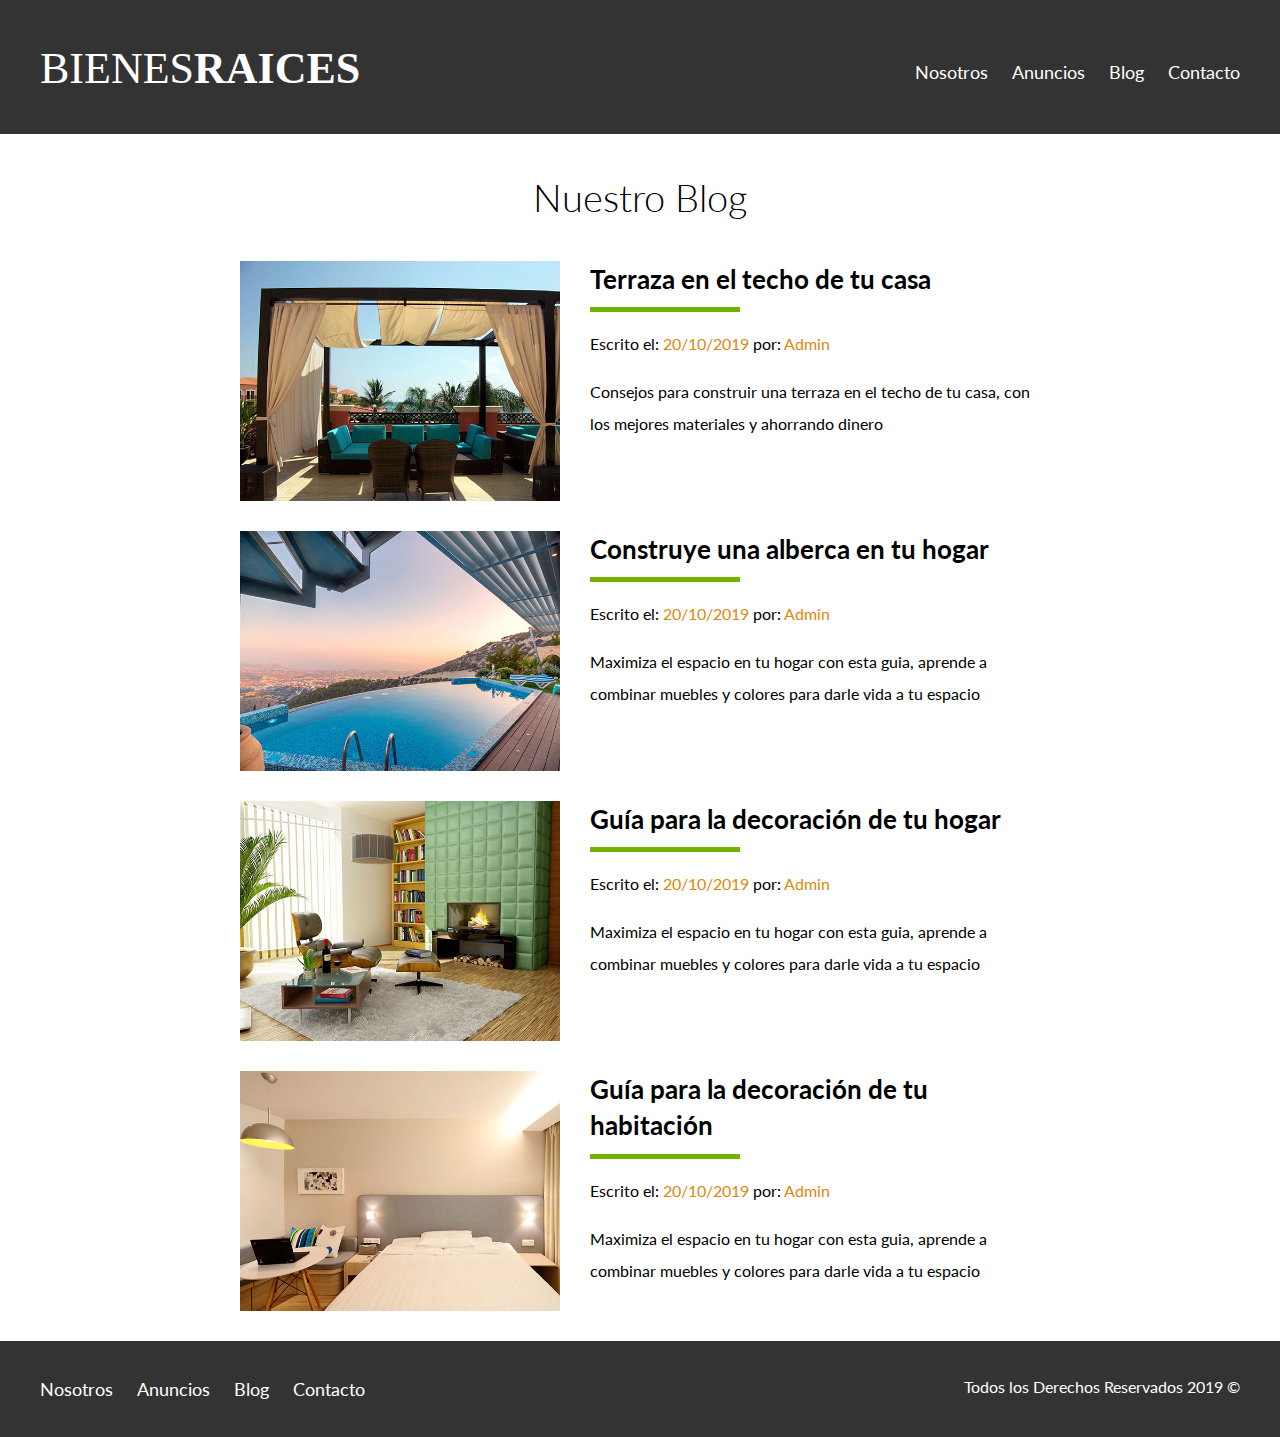
<file: proyecto Finalizado/blog.html>
<!DOCTYPE html>
<html lang="en">
<head>
    <meta charset="UTF-8">
    <meta name="viewport" content="width=device-width, initial-scale=1.0">
    <meta http-equiv="X-UA-Compatible" content="ie=edge">
    <title>Bienes Raices</title>
    <link href="https://fonts.googleapis.com/css?family=Lato:300,400,700,900" rel="stylesheet">
    <link rel="stylesheet" href="css/normalize.css">
    <link rel="stylesheet" href="css/styles.css">
</head>
<body>

    <header class="site-header">
        <div class="contenedor contenido-header">
            <div class="barra">
                <a href="/">
                    <img src="img/logo.svg" alt="Logotipo de Bienes Raices">
                </a>
                <div class="mobile-menu">
                    <a href="#navegacion">
                        <img src="img/barras.svg" alt="Icono Menu">
                    </a>
                </div>

                <nav id="navegacion" class="navegacion">
                    <a href="nosotros.html">Nosotros</a>
                    <a href="anuncios.html">Anuncios</a>
                    <a href="blog.html">Blog</a>
                    <a href="contacto.html">Contacto</a>
                </nav>
            </div>
        </div> <!-- contenedor -->
    </header>

    

    <main class="contenedor seccion contenido-centrado">
        <h1 class="fw-300 centrar-texto">Nuestro Blog</h1>

        <article class="entrada-blog">
            <div class="imagen">
                <img src="img/blog1.jpg" alt="Entrada de blog">
            </div>
            <div class="texto-entrada">
                <a href="entrada.html">
                    <h4>Terraza  en el techo de tu casa</h4>
                </a>
                <p>Escrito el: <span> 20/10/2019 </span> por: <span> Admin </span> </p>
                <p>Consejos para construir una terraza en el techo de tu casa, con los mejores materiales y ahorrando dinero</p>
            </div>
        </article>

        <article class="entrada-blog">
            <div class="imagen">
                <img src="img/blog2.jpg" alt="Entrada de blog">
            </div>
            <div class="texto-entrada">
                <a href="entrada.html">
                    <h4>Construye una alberca en tu hogar</h4>
                </a>
                <p>Escrito el: <span> 20/10/2019 </span> por: <span> Admin </span> </p>
                <p>Maximiza el espacio en tu hogar con esta guia, aprende a combinar muebles y colores para darle vida a tu espacio</p>
            </div>
        </article>

        <article class="entrada-blog">
            <div class="imagen">
                <img src="img/blog3.jpg" alt="Entrada de blog">
            </div>
            <div class="texto-entrada">
                <a href="entrada.html">
                    <h4>Guía para la decoración de tu hogar</h4>
                </a>
                <p>Escrito el: <span> 20/10/2019 </span> por: <span> Admin </span> </p>
                <p>Maximiza el espacio en tu hogar con esta guia, aprende a combinar muebles y colores para darle vida a tu espacio</p>
            </div>
        </article>

        <article class="entrada-blog">
            <div class="imagen">
                <img src="img/blog4.jpg" alt="Entrada de blog">
            </div>
            <div class="texto-entrada">
                <a href="entrada.html">
                    <h4>Guía para la decoración de tu habitación</h4>
                </a>
                <p>Escrito el: <span> 20/10/2019 </span> por: <span> Admin </span> </p>
                <p>Maximiza el espacio en tu hogar con esta guia, aprende a combinar muebles y colores para darle vida a tu espacio</p>
            </div>
        </article>
    </main>

    <footer class="site-footer seccion">
        <div class="contenedor contenedor-footer">
            <nav class="navegacion">
                <a href="nosotros.html">Nosotros</a>
                <a href="anuncios.html">Anuncios</a>
                <a href="blog.html">Blog</a>
                <a href="contacto.html">Contacto</a>
            </nav>
            <p class="copyright">Todos los Derechos Reservados 2019 &copy; </p>
        </div>
    </footer>
</body>
</html>
</file>
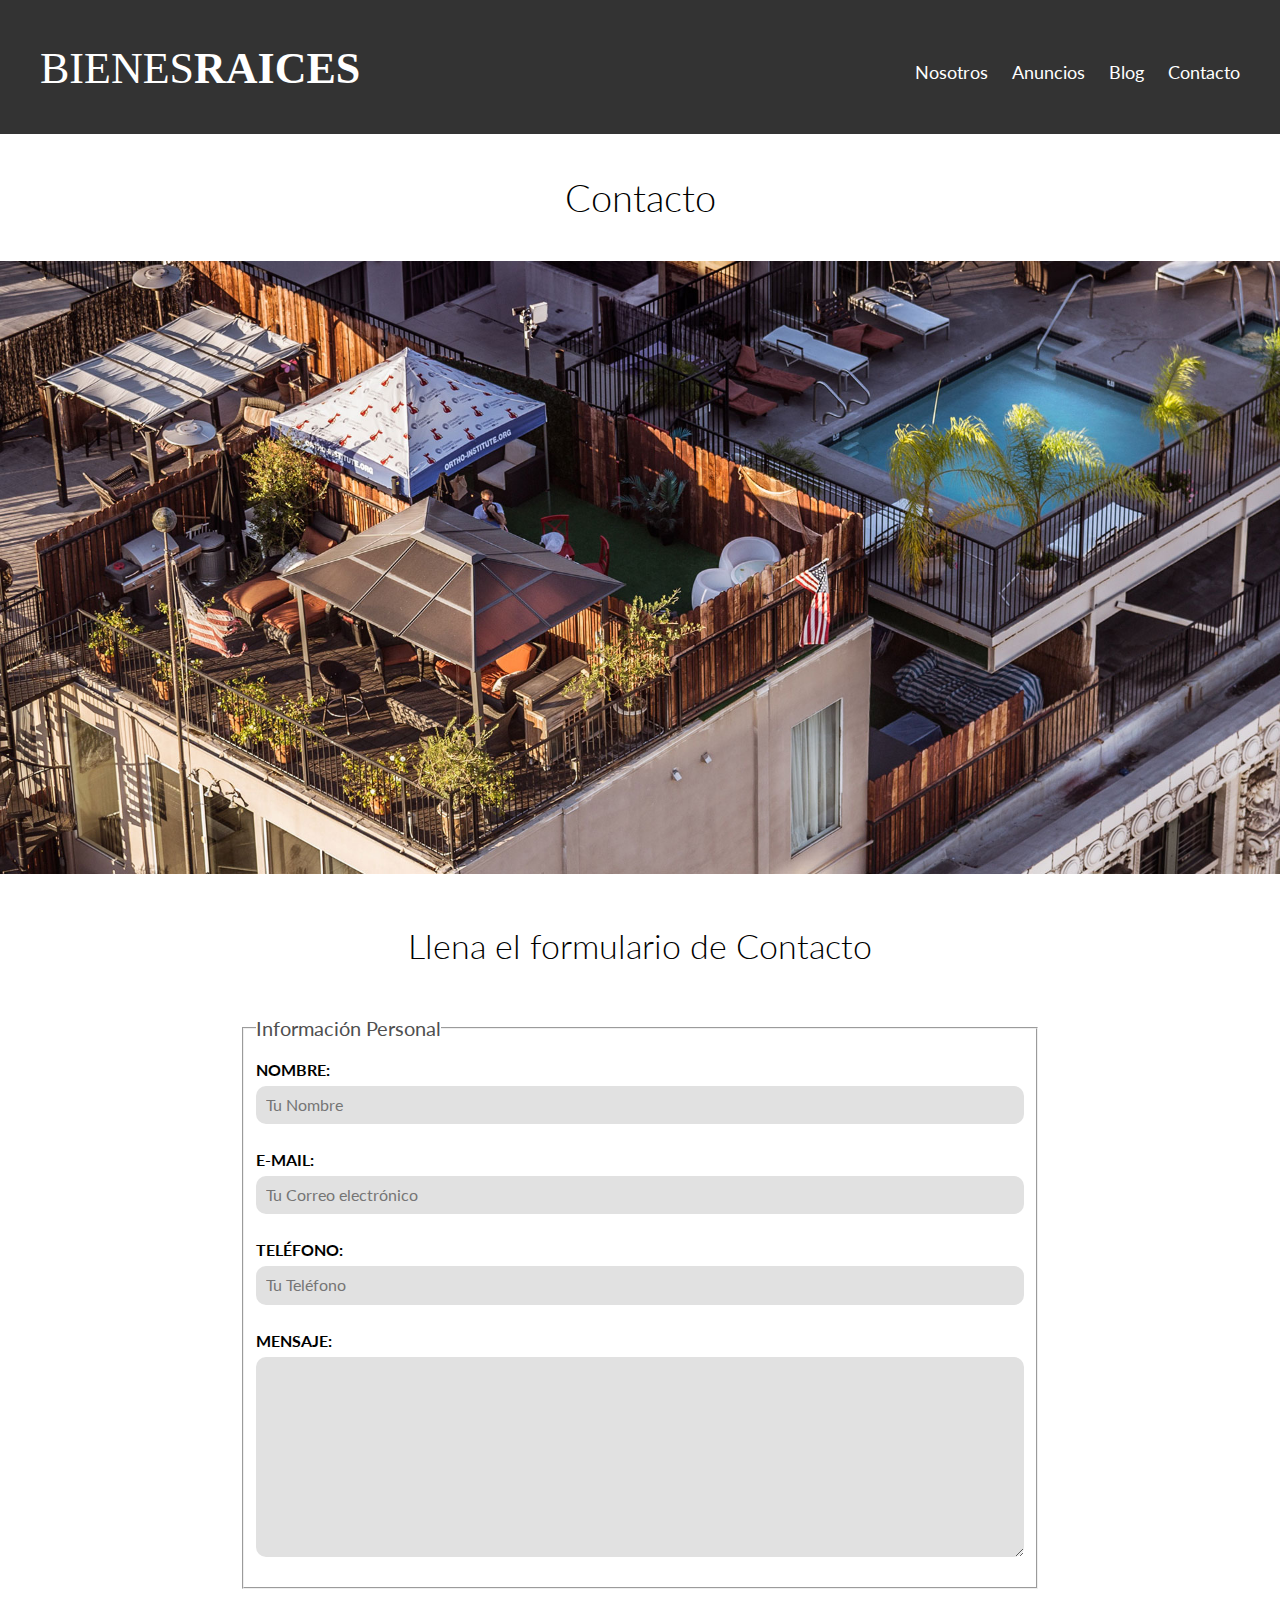
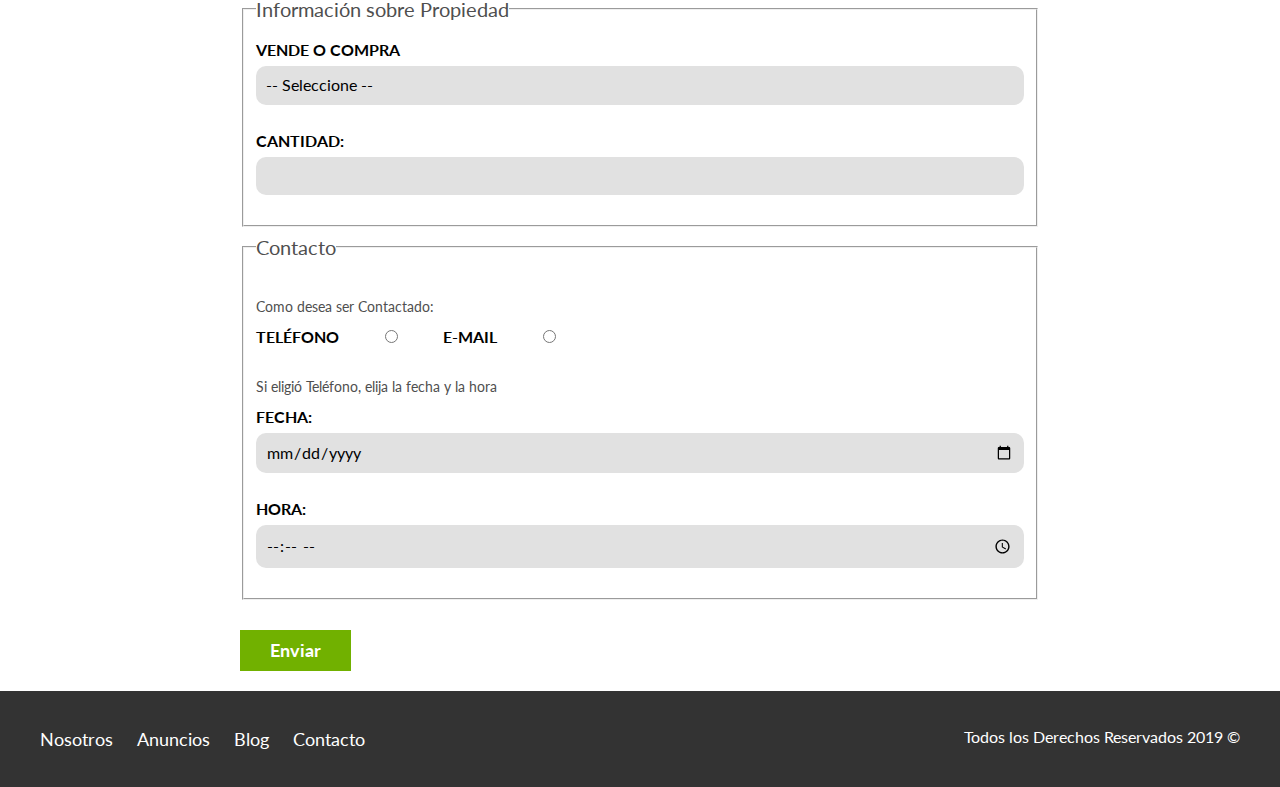
<file: proyecto Finalizado/contacto.html>
<!DOCTYPE html>
<html lang="en">
<head>
    <meta charset="UTF-8">
    <meta name="viewport" content="width=device-width, initial-scale=1.0">
    <meta http-equiv="X-UA-Compatible" content="ie=edge">
    <title>Bienes Raices</title>
    <link href="https://fonts.googleapis.com/css?family=Lato:300,400,700,900" rel="stylesheet">
    <link rel="stylesheet" href="css/normalize.css">
    <link rel="stylesheet" href="css/styles.css">
</head>
<body>

    <header class="site-header">
        <div class="contenedor contenido-header">
            <div class="barra">
                <a href="/">
                    <img src="img/logo.svg" alt="Logotipo de Bienes Raices">
                </a>
                <div class="mobile-menu">
                    <a href="#navegacion">
                        <img src="img/barras.svg" alt="Icono Menu">
                    </a>
                </div>

                <nav id="navegacion" class="navegacion">
                    <a href="nosotros.html">Nosotros</a>
                    <a href="anuncios.html">Anuncios</a>
                    <a href="blog.html">Blog</a>
                    <a href="contacto.html">Contacto</a>
                </nav>
            </div>
        </div> <!-- contenedor -->
    </header>

    <h1 class="fw-300 centrar-texto">Contacto</h1>
    <img src="img/destacada3.jpg" alt="Imagen Principal">

    <main class="contenedor seccion contenido-centrado">
        <h2 class="fw-300 centrar-texto">Llena el formulario de Contacto</h2>

        <form class="contacto" action="">
            <fieldset>
                <legend>Información Personal</legend>
                <label for="nombre">Nombre:</label>
                <input type="text" id="nombre" placeholder="Tu Nombre">

                <label for="email">E-mail: </label>
                <input type="email" id="email" placeholder="Tu Correo electrónico" required>

                <label for="telefono">Teléfono:</label>
                <input type="tel" id="telefono" placeholder="Tu Teléfono" required>

                <label for="mensaje">Mensaje: </label>
                <textarea  id="mensaje"></textarea>

            </fieldset>
                

            <fieldset>
                <legend>Información sobre Propiedad</legend>
                <label for="opciones">Vende o Compra</label>
                <select id="opciones">
                    <option value="" disabled selected>-- Seleccione --</option>
                    <option value="Compra">Compra</option>
                    <option value="Vende">Vende</option>
                </select>

                <label for="cantidad">Cantidad:</label>
                <input type="number" min="0" max="100" step="5">
            </fieldset>

            <fieldset>
                <legend>Contacto</legend>

                <p>Como desea ser Contactado:</p>

                <div class="forma-contacto">
                    <label for="telefono">Teléfono</label>
                    <input type="radio" name="contacto" value="telefono" id="telefono">

                    <label for="correo">E-mail</label>
                    <input type="radio" name="contacto" value="correo" id="correo">
                </div>

                <p>Si eligió Teléfono, elija la fecha y la hora</p>
                <label for="fecha">Fecha:</label>
                <input type="date" id="fecha">

                <label for="hora">Hora:</label>
                <input type="time" id="hora" min="09:00" max="18:00">

     
            </fieldset>

            <input type="submit" value="Enviar" class="boton boton-verde">

        </form>
    </main>

    <footer class="site-footer seccion">
        <div class="contenedor contenedor-footer">
            <nav class="navegacion">
                <a href="nosotros.html">Nosotros</a>
                <a href="anuncios.html">Anuncios</a>
                <a href="blog.html">Blog</a>
                <a href="contacto.html">Contacto</a>
            </nav>
            <p class="copyright">Todos los Derechos Reservados 2019 &copy; </p>
        </div>
    </footer>
</body>
</html>
</file>
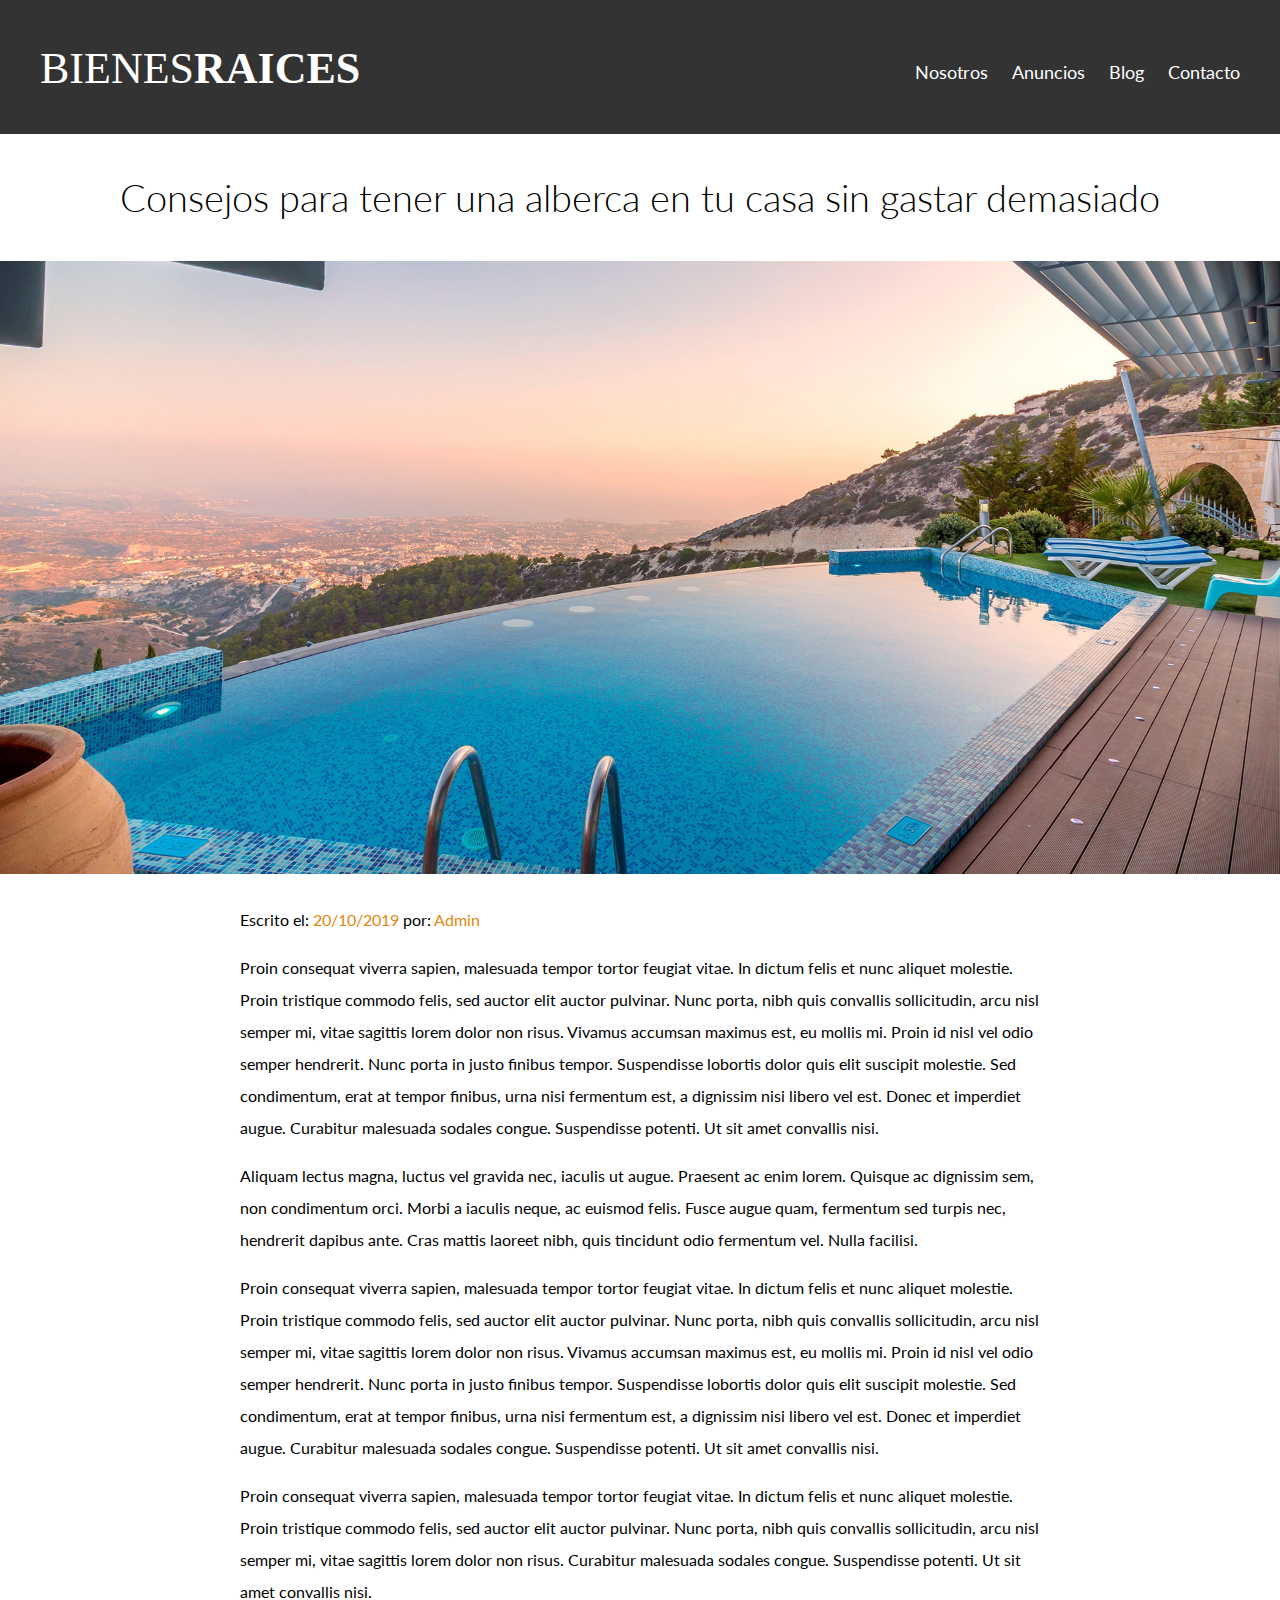
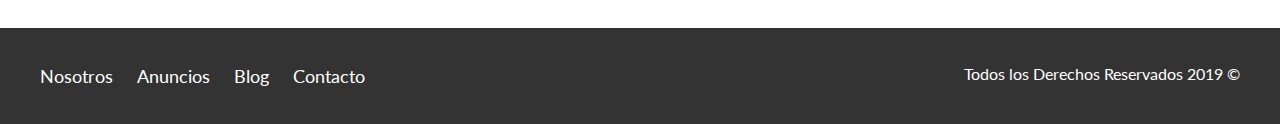
<file: proyecto Finalizado/entrada.html>
<!DOCTYPE html>
<html lang="en">
<head>
    <meta charset="UTF-8">
    <meta name="viewport" content="width=device-width, initial-scale=1.0">
    <meta http-equiv="X-UA-Compatible" content="ie=edge">
    <title>Bienes Raices</title>
    <link href="https://fonts.googleapis.com/css?family=Lato:300,400,700,900" rel="stylesheet">
    <link rel="stylesheet" href="css/normalize.css">
    <link rel="stylesheet" href="css/styles.css">
</head>
<body>

    <header class="site-header">
        <div class="contenedor contenido-header">
            <div class="barra">
                <a href="/">
                    <img src="img/logo.svg" alt="Logotipo de Bienes Raices">
                </a>
                <div class="mobile-menu">
                    <a href="#navegacion">
                        <img src="img/barras.svg" alt="Icono Menu">
                    </a>
                </div>

                <nav id="navegacion" class="navegacion">
                    <a href="nosotros.html">Nosotros</a>
                    <a href="anuncios.html">Anuncios</a>
                    <a href="blog.html">Blog</a>
                    <a href="contacto.html">Contacto</a>
                </nav>
            </div>
        </div> <!-- contenedor -->
    </header>

    <h1 class="fw-300 centrar-texto">Consejos para tener una alberca en tu casa sin gastar demasiado</h1>

    <img src="img/destacada2.jpg" alt="Imagen Principal">

    <main class="contenedor seccion contenido-centrado texto-entrada">
        <p>Escrito el: <span> 20/10/2019 </span> por: <span> Admin </span> </p>

        <p>Proin consequat viverra sapien, malesuada tempor tortor feugiat vitae. In dictum felis et nunc aliquet molestie. Proin tristique commodo felis, sed auctor elit auctor pulvinar. Nunc porta, nibh quis convallis sollicitudin, arcu nisl semper mi, vitae sagittis lorem dolor non risus. Vivamus accumsan maximus est, eu mollis mi. Proin id nisl vel odio semper hendrerit. Nunc porta in justo finibus tempor. Suspendisse lobortis dolor quis elit suscipit molestie. Sed condimentum, erat at tempor finibus, urna nisi fermentum est, a dignissim nisi libero vel est. Donec et imperdiet augue. Curabitur malesuada sodales congue. Suspendisse potenti. Ut sit amet convallis nisi.</p>

        <p>Aliquam lectus magna, luctus vel gravida nec, iaculis ut augue. Praesent ac enim lorem. Quisque ac dignissim sem, non condimentum orci. Morbi a iaculis neque, ac euismod felis. Fusce augue quam, fermentum sed turpis nec, hendrerit dapibus ante. Cras mattis laoreet nibh, quis tincidunt odio fermentum vel. Nulla facilisi.</p>

        <p>Proin consequat viverra sapien, malesuada tempor tortor feugiat vitae. In dictum felis et nunc aliquet molestie. Proin tristique commodo felis, sed auctor elit auctor pulvinar. Nunc porta, nibh quis convallis sollicitudin, arcu nisl semper mi, vitae sagittis lorem dolor non risus. Vivamus accumsan maximus est, eu mollis mi. Proin id nisl vel odio semper hendrerit. Nunc porta in justo finibus tempor. Suspendisse lobortis dolor quis elit suscipit molestie. Sed condimentum, erat at tempor finibus, urna nisi fermentum est, a dignissim nisi libero vel est. Donec et imperdiet augue. Curabitur malesuada sodales congue. Suspendisse potenti. Ut sit amet convallis nisi.</p>

        <p>Proin consequat viverra sapien, malesuada tempor tortor feugiat vitae. In dictum felis et nunc aliquet molestie. Proin tristique commodo felis, sed auctor elit auctor pulvinar. Nunc porta, nibh quis convallis sollicitudin, arcu nisl semper mi, vitae sagittis lorem dolor non risus.  Curabitur malesuada sodales congue. Suspendisse potenti. Ut sit amet convallis nisi.</p>
    </main>

    <footer class="site-footer seccion">
        <div class="contenedor contenedor-footer">
            <nav class="navegacion">
                <a href="nosotros.html">Nosotros</a>
                <a href="anuncios.html">Anuncios</a>
                <a href="blog.html">Blog</a>
                <a href="contacto.html">Contacto</a>
            </nav>
            <p class="copyright">Todos los Derechos Reservados 2019 &copy; </p>
        </div>
    </footer>
</body>
</html>
</file>
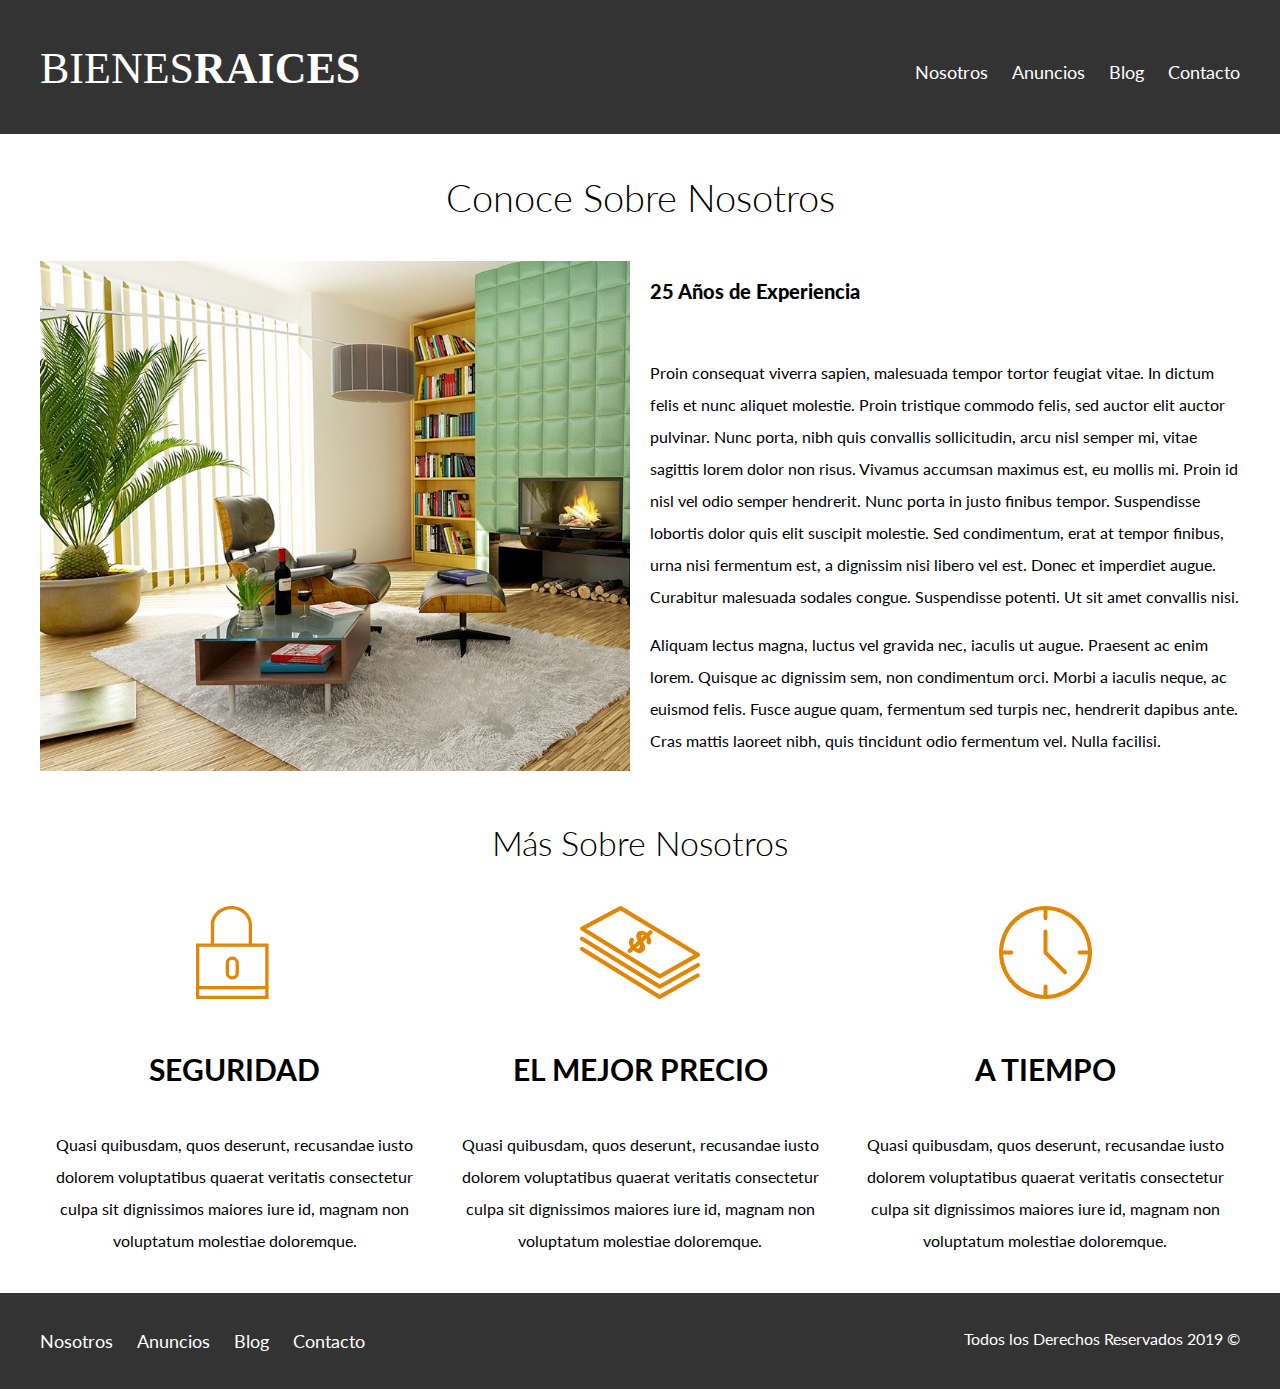
<file: proyecto Finalizado/nosotros.html>
<!DOCTYPE html>
<html lang="en">
<head>
    <meta charset="UTF-8">
    <meta name="viewport" content="width=device-width, initial-scale=1.0">
    <meta http-equiv="X-UA-Compatible" content="ie=edge">
    <title>Bienes Raices</title>
    <link href="https://fonts.googleapis.com/css?family=Lato:300,400,700,900" rel="stylesheet">
    <link rel="stylesheet" href="css/normalize.css">
    <link rel="stylesheet" href="css/styles.css">
</head>
<body>

    <header class="site-header">
        <div class="contenedor contenido-header">
            <div class="barra">
                <a href="/">
                    <img src="img/logo.svg" alt="Logotipo de Bienes Raices">
                </a>
                <div class="mobile-menu">
                    <a href="#navegacion">
                        <img src="img/barras.svg" alt="Icono Menu">
                    </a>
                </div>

                <nav id="navegacion" class="navegacion">
                    <a href="nosotros.html">Nosotros</a>
                    <a href="anuncios.html">Anuncios</a>
                    <a href="blog.html">Blog</a>
                    <a href="contacto.html">Contacto</a>
                </nav>
            </div>
        </div> <!-- contenedor -->
    </header>

    <main class="contenedor">
        <h1 class="fw-300 centrar-texto">Conoce Sobre Nosotros</h1>

        <div class="contenido-nosotros">
            <div class="imagen">
                <img src="img/nosotros.jpg" alt="Imagen Sobre Nosotros">
            </div>
            <div class="texto-nosotros">
                <blockquote>25 Años de Experiencia</blockquote>

               <p>Proin consequat viverra sapien, malesuada tempor tortor feugiat vitae. In dictum felis et nunc aliquet molestie. Proin tristique commodo felis, sed auctor elit auctor pulvinar. Nunc porta, nibh quis convallis sollicitudin, arcu nisl semper mi, vitae sagittis lorem dolor non risus. Vivamus accumsan maximus est, eu mollis mi. Proin id nisl vel odio semper hendrerit. Nunc porta in justo finibus tempor. Suspendisse lobortis dolor quis elit suscipit molestie. Sed condimentum, erat at tempor finibus, urna nisi fermentum est, a dignissim nisi libero vel est. Donec et imperdiet augue. Curabitur malesuada sodales congue. Suspendisse potenti. Ut sit amet convallis nisi.</p>

               <p>Aliquam lectus magna, luctus vel gravida nec, iaculis ut augue. Praesent ac enim lorem. Quisque ac dignissim sem, non condimentum orci. Morbi a iaculis neque, ac euismod felis. Fusce augue quam, fermentum sed turpis nec, hendrerit dapibus ante. Cras mattis laoreet nibh, quis tincidunt odio fermentum vel. Nulla facilisi.</p> 
            </div>
        </div>
    </main>

    <section class="contenedor seccion">
        <h2 class="fw-300 centrar-texto">Más Sobre Nosotros</h2>

        <div class="iconos-nosotros">
            <div class="icono">
                <img src="img/icono1.svg" alt="Icono Seguridad">
                <h3>Seguridad</h3>
                <p>Quasi quibusdam, quos deserunt, recusandae iusto dolorem voluptatibus quaerat veritatis consectetur culpa sit dignissimos maiores iure id, magnam non voluptatum molestiae doloremque.</p>
            </div>

            <div class="icono">
                <img src="img/icono2.svg" alt="Icono Mejor Precio">
                <h3>El Mejor Precio</h3>
                <p>Quasi quibusdam, quos deserunt, recusandae iusto dolorem voluptatibus quaerat veritatis consectetur culpa sit dignissimos maiores iure id, magnam non voluptatum molestiae doloremque.</p>
            </div>

            <div class="icono">
                <img src="img/icono3.svg" alt="Icono a Tiempo">
                <h3>A Tiempo</h3>
                <p>Quasi quibusdam, quos deserunt, recusandae iusto dolorem voluptatibus quaerat veritatis consectetur culpa sit dignissimos maiores iure id, magnam non voluptatum molestiae doloremque.</p>
            </div>
        </div>
    </section>

    <footer class="site-footer seccion">
        <div class="contenedor contenedor-footer">
            <nav class="navegacion">
                <a href="nosotros.html">Nosotros</a>
                <a href="anuncios.html">Anuncios</a>
                <a href="blog.html">Blog</a>
                <a href="contacto.html">Contacto</a>
            </nav>
            <p class="copyright">Todos los Derechos Reservados 2019 &copy; </p>
        </div>
    </footer>
</body>
</html>
</file>
<file: css/styles.css>
html {
  box-sizing: border-box;
  font-size: 62.5%; /*Reset para REMs - 62.5% = 10px de 16 px*/
}

*,
*:before,
*:after {
  box-sizing: inherit;
}

body {
  font-family: "Lato", sans-serif;
  font-size: 1.6rem;
  line-height: 2;
}

/*Globales*/

img {
  max-width: 100%; /*permite que todas las imagenes sean responsive*/
}

.contenedor {
  width: 95%;
  max-width: 120rem;
  margin: 0 auto;
}
h1 {
  font-size: 3.8rem;
}
h2 {
  font-size: 3.4rem;
}
h3 {
  font-size: 3rem;
}
h4 {
  font-size: 2.6rem;
}

/*Utilidades*/

.seccion {
  margin-top: 2rem;
  margin-bottom: 2rem;
}

.fw-300 {
  font-weight: 300;
}

.centrar-texto {
  text-align: center;
}
.d-block {
  display: block !important;
}
.contenido-centrado {
  max-width: 800px;
}
/*Botones*/

.boton {
  color: #ffffff;
  font-weight: 700;
  text-decoration: none;
  font-size: 1.8rem;
  padding: 1rem 3rem;
  margin-top: 3rem;
  display: inline-block;
  text-align: center;
}

.boton-amarillo {
  background-color: #e08709;
}

.boton-verde {
  background-color: #71b100;
}

/*Header*/
.site-header {
  background-color: #333333;
  padding: 1rem 0 3rem 0;
}
.site-header.inicio {
  background-image: url(../img/header.jpg);
  background-position: center center;
  background-size: cover;
  height: 100vh; /*vh: viewport height, acomoda el tamaño de la imagen a la pantalla*/
  min-height: 60rem; /*altura minima que tendra la imagen*/
}
.contenido-header {
  height: 100%;
  display: flex;
  flex-direction: column; /*le dice a flexbox que va a direccionar los elementos de arriba a abajo*/
  justify-content: space-between; /*En este caso al haber cambiado flex direction a column (por default viene en row) space between alinea los elementos verticalmente, y para el caso align items los alinea horizontalmente, es decir se intercambia la forma de uso*/
}
.contenido-header h1 {
  color: #ffffff;
  padding-bottom: 2rem;
  max-width: 60rem;
  line-height: 5rem; /*Interlineado, para separacion de texto*/
}
.barra {
  display: flex; /*Con esto se activa flexbox*/
  justify-content: space-between; /*Alinea elementos horizontalmente*/
  align-items: center; /*Alinea elementos verticalmente*/
  padding-top: 3rem; /*Da separacion hacia adentro del elemento*/
}

/*Navegacion*/

.navegacion a {
  color: #ffffff;
  text-decoration: none; /*Para sacar la linea de abajo de los enlaces*/
  font-size: 1.8rem;
  margin-right: 2rem;
}
.navegacion a:hover {
  /*Hace que los enlaces cambien de color cuando se les pasa el cursor por encima*/
  color: #71b100;
}
.navegacion a:last-of-type {
  /*seleccion el ultimo elemento de la barra en este caso. Aca se le saca el margen del final para que quede mejor, se puede cambiar el last por el first para seleccionar el primero por ejemplo*/
  margin-right: 0;
}

/*Iconos nosotros*/

.iconos-nosotros {
  display: flex;
  justify-content: space-between;
}

.icono {
  flex-basis: calc(
    33.3% - 1rem
  ); /*Flex basis permite dar una separacion entre los elementos con la funcion calc y combinandose con justify-content: space-between*/
  text-align: center;
}

.icono h3 {
  text-transform: uppercase; /*Permite cambiar el formato del texto, con uppercase a mausculas, con capitalize hace que la primera letra de cada palabra sea mayuscula*/
}

/*Anuncios*/

.contenedor-anuncios {
  display: flex;
  justify-content: space-between;
  flex-wrap: wrap; /*La propiedad flex-wrap de CSS especifica si los elementos "hijos" son obligados a permanecer en una misma línea o pueden fluir en varias líneas.*/
}

.anuncio {
  flex: 0 0 calc(33.3% - 1rem); /*flex es una propiedad resumida que indica la capacidad de un elemento flexible para alterar sus dimensiones y llenar el espacio disponible. el primer argumento es flex-grow: que permite a los elementos crecer si es posible, el segundo flex-shrink: que permite a los elementos achicarse si es posible, y calc que da una base a los elementos, si no queremos que crezcan o se achiquen y se queden solo con la base, se ponen los dos primeros en 0 y solo se deja la base*/
  border: 1px solid #b5b5b5;
  background-color: #f5f5f5;
  margin-bottom: 2rem;
}

.contenido-anuncio {
  padding: 2rem;
}

.contenido-anuncio h3,
.contenido-anuncio p {
  margin: 0;
}

.precio {
  color: #71b100;
  font-weight: 700;
}
.iconos-caracteristicas {
  list-style: none;
  padding: 0;
  display: flex;
  justify-content: space-evenly;
  flex: 1;
  max-width: 500px;
}
.iconos-caracteristicas li {
  display: flex;
}
.iconos-caracteristicas li img {
  margin-right: 2rem;
}
.ver-todas {
  display: flex;
  justify-content: flex-end;
}

/*Contacto Home*/

.imagen-contacto {
  background-image: url(../img/encuentra.jpg);
  background-position: center center;
  background-size: cover;
  height: 40rem;
  display: flex;
  align-items: center;
}
.contenido-contacto {
  flex: 1; /*flex 1, lo que hace es dividir la cantidad de pixeles disponibles entre la cantidad de elementos que hay, por ejemplo si hay 1000 pixeles disponibles y solo un elemento, este utilizara los 1000 disponibles*/
  color: #ffffff;
}

.contenido-contacto p {
  font-size: 1.8rem;
}

/*Seccion Inferior*/

.seccion-inferior {
  display: flex;
  justify-content: space-between;
}

.seccion-inferior .blog {
  flex-basis: 60%;
}

.seccion-inferior .testimoniales {
  flex-basis: calc(40% - 2rem);
}

.entrada-blog {
  display: flex;
  justify-content: space-between;
  margin-bottom: 2rem;
}

.entrada-blog:last-of-type {
  margin-bottom: 0;
}

.entrada-blog .imagen {
  flex-basis: 40%;
}

.entrada-blog .texto-entrada {
  flex-basis: calc(60% - 3rem);
}

.texto-entrada a {
  color: #000000;
  text-decoration: none;
}
.texto-entrada h4 {
  margin: 0;
  line-height: 1.4;
}

.texto-entrada h4::after { /*::after lo que hace es crear un pseudo elemento despues de h4 en este caso*/
  content: '';
  display: block;
  width: 15rem;
  height: .5rem;
  background-color: #71b100;
  margin-top: 1rem;
}

.texto-entrada span {
  color: #e08709;
}

/**Testimoniales**/

.testimonial {
  background-color: #71b100;
  font-size: 2.4rem;
  padding: 2rem;
  color: #ffffff;
  border-radius: 2rem;
}

.testimonial p {
  text-align: right;
}
.testimonial blockquote::before { /*before crea el pseudoelemento antes del elemento*/
  content: '';
  background-image: url(../img/comilla.svg);
  width: 4rem;
  height: 4rem;
  position: absolute; /*posicion aboluta se utiliza en el padre de un elemento, posicion relativa se usa en el hijo de un elemento, lo que permite es darle una posicion a un elemento, en este caso a las comillas*/
  left: -2rem;
  
}
.testimonial blockquote {
  position: relative;
  padding-left: 5rem;
  font-weight: 300;
}

/*Footer*/
.site-footer {
  background-color: #333333;
  margin: 0;
}
.contenedor-footer {
  padding: 3rem 0;
  display: flex;
  justify-content: space-between;
}
.copyright {
  margin: 0;
  color: #ffffff;
}

/*Internas*/

/*Nosotros*/

.contenido-nosotros {
  display: grid;
  grid-template-columns: repeat(2, 1fr);
  grid-column-gap: 2rem;
}
.texto-nosotros blockquote {
  font-weight: 900;
  font-size: 2rem;
  margin: 0;
  padding: 0 0 3rem 0;
}

/*Anuncio*/
.resumen-propiedad {
  display: flex;
  justify-content: space-between;
  align-items: center;
}
</file>
<file: proyecto Finalizado/css/styles.css>
html {
    box-sizing: border-box;
    font-size: 62.5%; /** Reset para REMS - 62.5% = 10px de 16px **/
}
*, *:before, *:after {
    box-sizing: inherit;
}
body {
    font-family: 'Lato', sans-serif;
    font-size: 1.6rem;
    line-height: 2;
}

/** Globales **/
img {
    max-width: 100%;
}
.contenedor {
    width: 95%;
    max-width: 120rem; /** = 1200px; **/
    margin: 0 auto;
}
h1 {
    font-size: 3.8rem;
}
h2 {
    font-size: 3.4rem;
}
h3 {
    font-size: 3rem;
}
h4 {
    font-size: 2.6rem;
}

/** Utilidades **/
.seccion {
    margin-top: 2rem;
    margin-bottom: 2rem;
}
.fw-300 {
    font-weight: 300;
}
.centrar-texto {
    text-align: center;
}
.d-block {
    display: block!important;
}
.contenido-centrado {
    max-width: 800px;
}

/** Botones **/
.boton {
    color: #ffffff;
    font-weight: 700;
    text-decoration: none;
    font-size: 1.8rem;
    padding: 1rem 3rem;
    margin-top: 3rem;
    display: inline-block;
    text-align: center;
    border: none;
    display: block;
    flex: 0 0 100%;
}
@media (min-width: 768px) {
    .boton {
        display: inline-block;
        flex: 0 0 auto;
    }
}
.boton:hover {
    cursor: pointer;
}
.boton-amarillo {
    background-color: #E08709;
}
.boton-verde {
    background-color: #71B100;
}


/* Header */
.site-header {
    background-color: #333333;
    padding: 1rem 0 3rem 0;
}
.site-header.inicio {
    background-image: url(../img/header.jpg);
    background-position: center center;
    background-size: cover;
    height: 100vh;
    min-height: 60rem;
}
.contenido-header {
    height: 100%;
    display: flex;
    flex-direction: column;
    justify-content: space-between;
    text-align: center;
}
@media (min-width: 768px) {
    .contenido-header{
        text-align: left;
    }
}
.contenido-header h1 {
    color: #ffffff;
    padding-bottom: 2rem;
    max-width: 60rem;
    line-height: 2;
}
.barra {
    padding-top: 3rem;
}
@media (min-width: 768px) {
    .barra {
        display: flex;
        justify-content: space-between;
        align-items: center;
    }
}

/** Navegacion **/
.navegacion a {
    color: #ffffff;
    text-decoration: none;
    font-size: 2.2rem;
    display: block;
}
@media (min-width: 768px) {
    .navegacion a {
        display: inline-block;
        font-size: 1.8rem; /** = 18px **/
        margin-right: 2rem;
    }
    .navegacion a:last-of-type {
        margin: 0;
    }
}
.navegacion a:hover {
    color: #71B100;
}

/** Mobile Menu **/
.mobile-menu img {
    width: 5rem;
}
@media (min-width: 768px) {
    .mobile-menu {
        display: none;
    }
}
.navegacion:target {
    display: block;
}
.navegacion {
    display: none;
}
@media (min-width: 768px) {
    .navegacion {
        display: block;
    }
}

/** Iconos Nosotros **/
@media (min-width: 768px) {
    .iconos-nosotros {
        display: flex;
        justify-content: space-between;
    }
}
.icono {
    text-align: center;
}
@media (min-width: 768px) {
    .icono {
        flex-basis: calc(33.3% - 1rem);
    }
}
.icono h3 {
    text-transform: uppercase;
}
/** Anuncios **/

@media (min-width: 768px) {
    .contenedor-anuncios{
        display: flex;
        justify-content: space-between;
        flex-wrap: wrap;
    }
}
.anuncio {
    border: 1px solid #B5B5B5;
    background-color: #F5F5F5;
    margin-bottom: 2rem;
}
@media (min-width: 768px) {
    .anuncio {
        flex: 0 0 calc(33.3% - 1rem);
    }
}
.contenido-anuncio {
    padding: 2rem;
}
.contenido-anuncio h3, 
.contenido-anuncio p  {
    margin: 0;
}
.precio {
    color: #71B100;
    font-weight: 700;
}
.iconos-caracteristicas {
    list-style: none;
    padding: 0;
    display: flex;
    justify-content: space-evenly;
    flex: 1;
    max-width: 500px;
}
.iconos-caracteristicas li {
    /* flex: 1; */
    display: flex;
}
.iconos-caracteristicas li img {
    margin-right: 2rem;
}
.ver-todas {
    display: flex;
    justify-content: flex-end;
}

/** Contacto Home **/
.imagen-contacto {
    background-image: url(../img/encuentra.jpg);
    background-position: center center;
    background-size: cover;
    height: 40rem;
    display: flex;
    align-items: center;
}
.contenido-contacto {
    flex: 0 0 95%;
    color: #ffffff;
}
.contenido-contacto p {
    font-size: 1.8rem;
}

/** Sección Inferior **/
@media (min-width: 768px) {
    .seccion-inferior {
        display: flex;
        justify-content: space-between;
    }
    .seccion-inferior .blog {
        flex-basis: 60%;
    }
    .seccion-inferior .testimoniales {
        flex-basis: calc(40% - 2rem);
    }
}
.entrada-blog {
    margin-bottom: 2rem;
}
@media (min-width: 768px) {
    .entrada-blog {
        display: flex;
        justify-content: space-between;
    }
}

.entrada-blog:last-of-type {
    margin-bottom: 0;
}
@media (min-width: 768px) {
    .entrada-blog .imagen {
        flex-basis: 40%;
    }
    .entrada-blog .texto-entrada {
        flex-basis: calc(60% - 3rem);
    }
}
.texto-entrada a {
    color: #000000;
    text-decoration: none;
}
.texto-entrada h4 {
    margin: 0;
    line-height: 1.4;
}
.texto-entrada h4::after {
    content: '';
    display: block;
    width: 15rem;
    height: .5rem;
    background-color: #71B100;
    margin-top: 1rem;
}
.texto-entrada span {
    color: #E08709;
}
/*** Testimoniales **/
.testimonial {
    background-color: #71B100;
    font-size: 2.4rem;
    padding: 2rem;
    color: #ffffff;
    border-radius: 2rem;
}
.testimonial  p {
    text-align: right;
}
.testimonial blockquote::before {
    content: '';
    background-image: url(../img/comilla.svg);
    width: 4rem;
    height: 4rem;
    position: absolute;
    left: -2rem;
}

.testimonial blockquote {
    position: relative;
    padding-left: 5rem;
    font-weight: 300;
}
/** Footer **/
.site-footer {
    background-color: #333333;
    margin: 0;
}
.contenedor-footer {
    padding: 3rem 0;
    text-align: center;
}
@media (min-width: 768px) {
    .contenedor-footer {
        display: flex;
        justify-content: space-between;
    }
}
.site-footer nav {
    display: none;
}
@media (min-width: 768px) {
    .site-footer nav {
        display: block;
    }
}

.copyright {
    margin: 0;
    color: #ffffff;
}

/** INTERNAS **/
/* Nosotros **/
@media (min-width: 768px) {
    .contenido-nosotros {
        display: grid;
        grid-template-columns: repeat(2, 1fr);
        grid-column-gap: 2rem;
    }
}

.texto-nosotros blockquote {
    font-weight: 900;
    font-size: 2rem;
    margin: 0;
    padding: 1rem 0 3rem 0;
}

/** Anuncio **/
.resumen-propiedad {
    display: flex;
    justify-content: space-between;
    align-items: center;
}

/** Contacto **/
.contacto p {
    font-size: 1.4rem;
    color: #4f4f4f;
    margin: 2rem 0 0 0;
}
legend {
    font-size: 2rem;
    color: #4f4f4f;
}
label {
    font-weight: 700;
    text-transform: uppercase;
    display: block;
}
input:not([type="submit"]),
textarea,
select {
    padding: 1rem;
    display: block;
    width: 100%;
    background-color: #e1e1e1;
    margin-bottom: 2rem;
    border: none;
    border-radius: 1rem;
}
input[type="radio"]{
    width: auto;
    margin: 0;
}
select {
    -webkit-appearance: none;
    appearance: none;
}
textarea {
    height: 20rem;
}
.forma-contacto {
    max-width:30rem;
    display: flex;
    justify-content: space-between;
    align-items: center;
}
</file>
